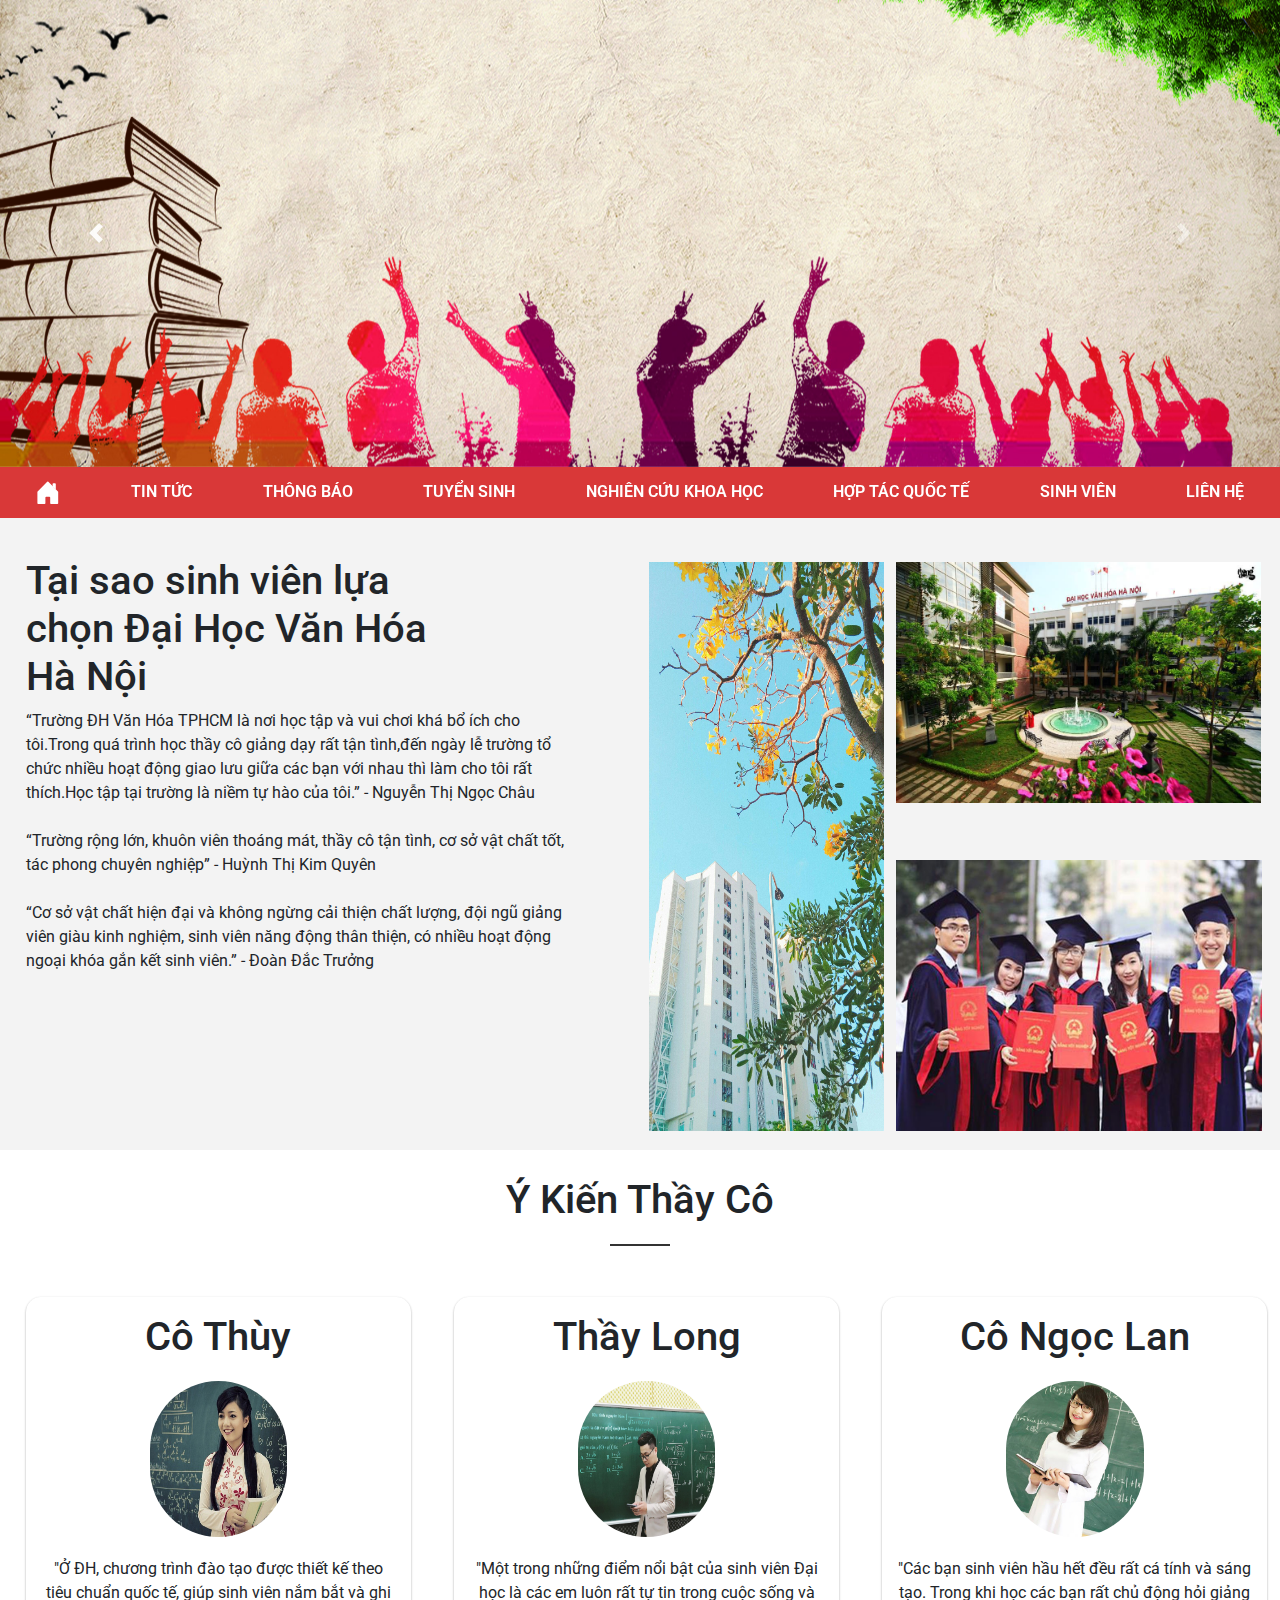
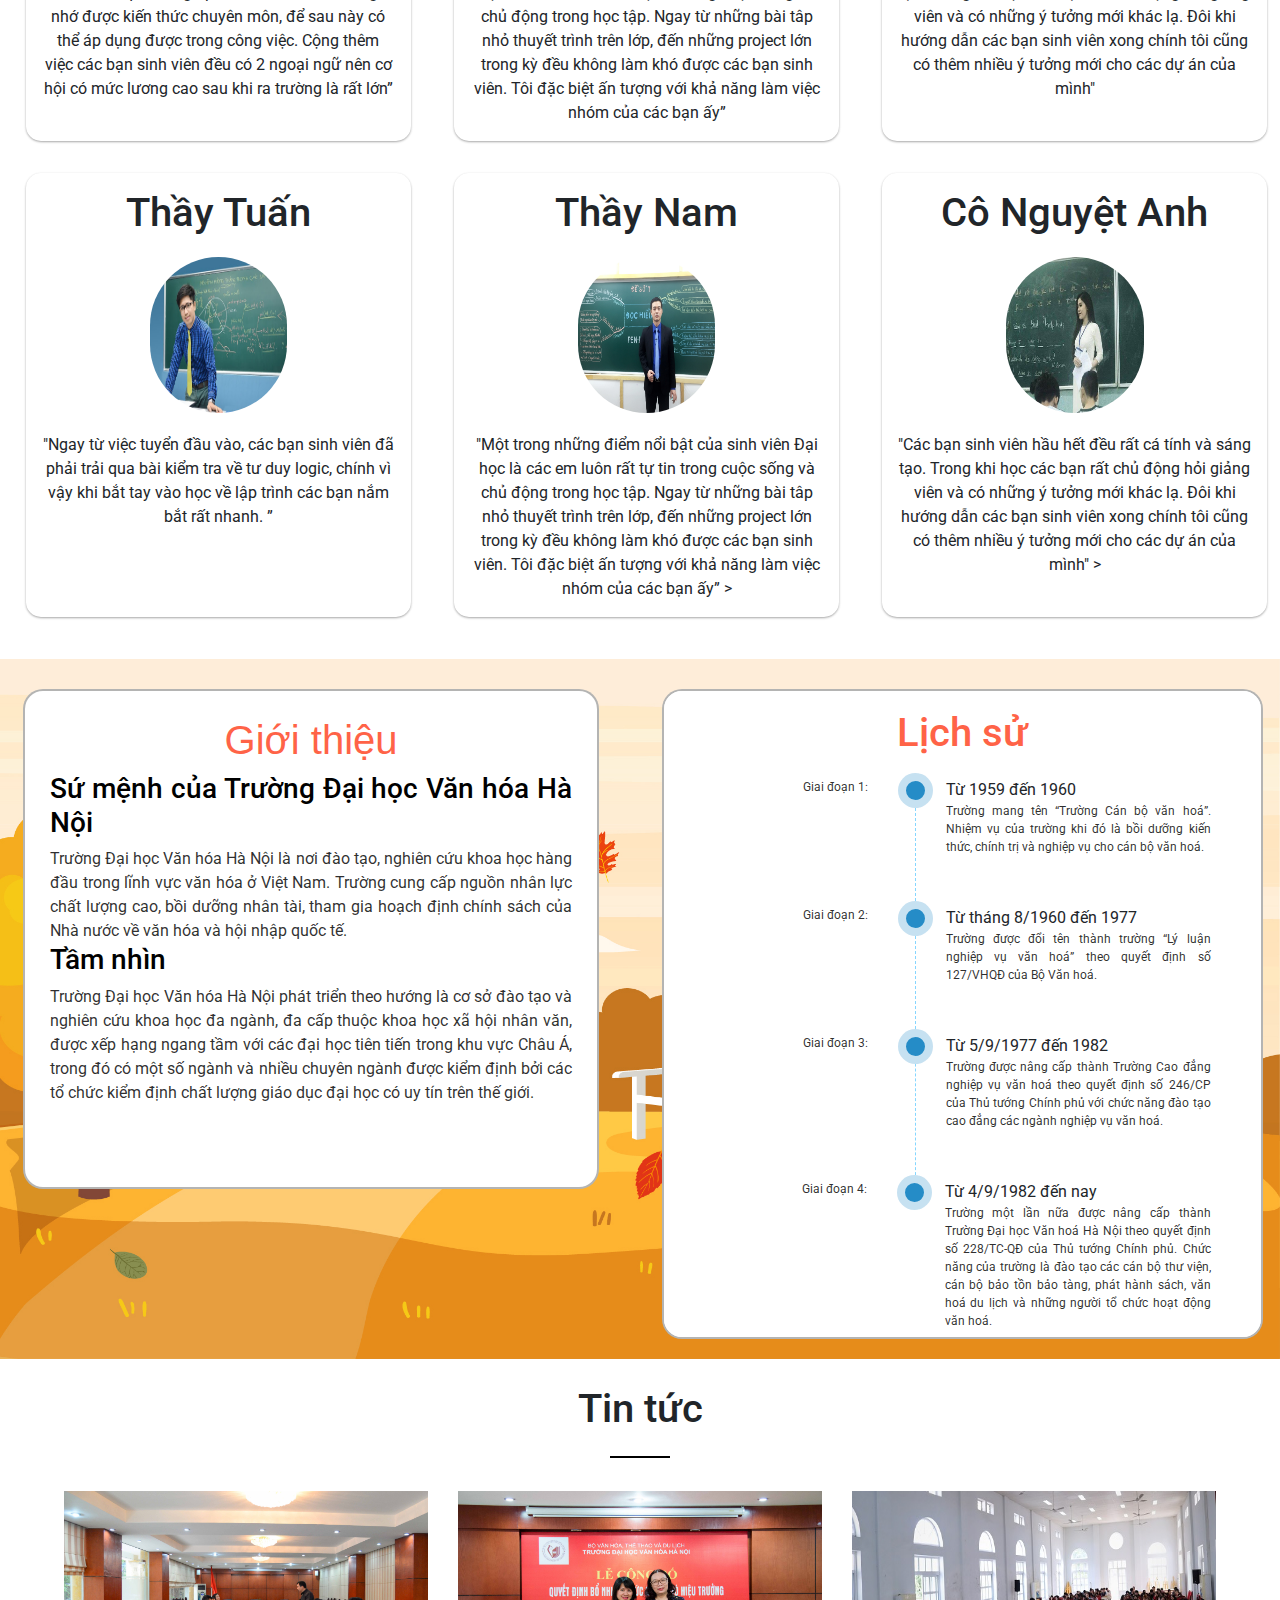
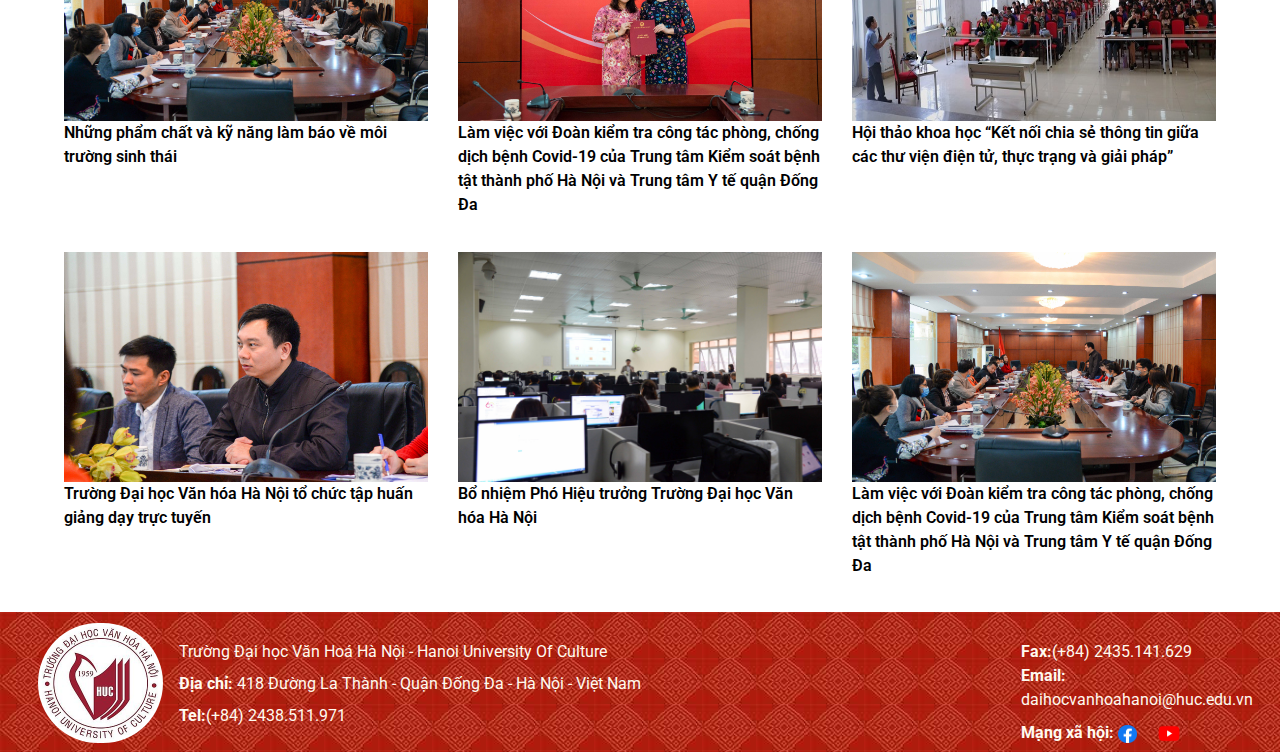
<file: index.html>
<!DOCTYPE html>
<html>
<head>
	<title>Trang chủ</title>
	<link rel="stylesheet" href="https://stackpath.bootstrapcdn.com/bootstrap/4.4.1/css/bootstrap.min.css" integrity="sha384-Vkoo8x4CGsO3+Hhxv8T/Q5PaXtkKtu6ug5TOeNV6gBiFeWPGFN9MuhOf23Q9Ifjh" crossorigin="anonymous">
	<link rel="stylesheet" type="text/css" href="./Css/trang-chu.css">
  <link href='//fonts.googleapis.com/css?family=Roboto:200,400,600' rel='stylesheet' type='text/css'>
  <meta charset="utf-8">
</head>
<body>
	<div class="header">
    <div id="carouselExampleControls" class="carousel slide" data-ride="carousel">
      <div class="carousel-inner">
        <div class="carousel-item active">
          <img class="d-block w-100" src="./Image/anh25.jpg" alt="First slide">
        </div>
        <div class="carousel-item">
          <img class="d-block w-100" src="./Image/anh26.jpg" alt="Second slide">
        </div>
      </div>
      <a class="carousel-control-prev" href="#carouselExampleControls" role="button" data-slide="prev">
        <span class="carousel-control-prev-icon" aria-hidden="true"></span>
        <span class="sr-only">Previous</span>
      </a>
      <a class="carousel-control-next" href="#carouselExampleControls" role="button" data-slide="next">
        <span class="carousel-control-next-icon" aria-hidden="true"></span>
        <span class="sr-only">Next</span>
      </a>
    </div>
  </div>

  <!-- Menu -->
  <div class="navbar menu" id="fixed-top-bar">
    <button class="dropbtn">
      <a href="./index.html">        
        <svg class="bi bi-house-door-fill" viewBox="0 0 16 16" fill="currentColor" xmlns="http://www.w3.org/2000/svg">
          <path d="M6.5 10.995V14.5a.5.5 0 01-.5.5H2a.5.5 0 01-.5-.5v-7a.5.5 0 01.146-.354l6-6a.5.5 0 01.708 0l6 6a.5.5 0 01.146.354v7a.5.5 0 01-.5.5h-4a.5.5 0 01-.5-.5V11c0-.25-.25-.5-.5-.5H7c-.25 0-.5.25-.5.495z"/>
          <path fill-rule="evenodd" d="M13 2.5V6l-2-2V2.5a.5.5 0 01.5-.5h1a.5.5 0 01.5.5z" clip-rule="evenodd"/>
        </svg>
      </a>
    </button>
    <button class="dropbtn"><a href="./Website/Tin-tuc.html">TIN TỨC</a></button>
    <button class="dropbtn"><a href="">THÔNG BÁO</a></button>
    <button class="dropbtn"><a href="">TUYỂN SINH</a></button>
    <button class="dropbtn"><a href="">NGHIÊN CỨU KHOA HỌC</a></button>
    <button class="dropbtn"><a href="">HỢP TÁC QUỐC TẾ</a></button>
    <button class="dropbtn"><a href="">SINH VIÊN</a></button>
    <button class="dropbtn"><a href="./Website/Lien-he.html">LIÊN HỆ</a></button>
  </div>

  <!-- Tại sao lại đăng ký học tại-->

  <div class="tai-sao">
    <div class="tai-sao-lua-chon">
      <h1>Tại sao sinh viên lựa chọn Đại Học Văn Hóa Hà Nội</h1>
      <span>“Trường ĐH Văn Hóa TPHCM là nơi học tập và vui chơi khá bổ ích cho tôi.Trong quá trình học thầy cô giảng dạy rất tận tình,đến ngày lễ trường tổ chức nhiều hoạt động giao lưu giữa các bạn với nhau thì làm cho tôi rất thích.Học tập tại trường là niềm tự hào của tôi.” - Nguyễn Thị Ngọc Châu<br><br>

        “Trường rộng lớn, khuôn viên thoáng mát, thầy cô tận tình, cơ sở vật chất tốt, tác phong chuyên nghiệp” - Huỳnh Thị Kim Quyên<br><br>

        “Cơ sở vật chất hiện đại và không ngừng cải thiện chất lượng, đội ngũ giảng viên giàu kinh nghiệm, sinh viên năng động thân thiện, có nhiều hoạt động ngoại khóa gắn kết sinh viên.” - Đoàn Đắc Trưởng<br><br>
      </span>
    </div>
    <div class="image-tai-sao-lua-chon">
      <img src="./Image/anh9.jpg">
    </div>
    <div class="image-tai-sao-lua-chon-1">
      <img src="./Image/anh10.jpg">
    </div>
    <div class="image-tai-sao-lua-chon-2">
      <img src="./Image/anh11.jpg">
    </div>
  </div>

  <!-- Mục tin tức -->
  <div class="y-kien-thay-co">
    <div class="y-kien-thay-co">
      <h1>Ý Kiến Thầy Cô</h1>
      <center> 
        <svg height="2" width="60"> 
          <line x1="200" y1="0" x2="0" y2="0" style="stroke:#333333;stroke-width:4px">
          </line> 
        </svg>
      </center>
    </div>
    <div class="tin-tuc-su-kien">
      <div class="row">
        <div class="container p-3 my-3 tin-tuc tin-tuc1 col-4">
          <h1>Cô Thùy</h1>
          <img src="./Image/anh27.jpg">
          <span class="tieu-de">
            "Ở ĐH, chương trình đào tạo được thiết kế theo tiêu chuẩn quốc tế, giúp sinh viên nắm bắt và ghi nhớ được kiến thức chuyên môn, để sau này có thể áp dụng được trong công việc. Cộng thêm việc các bạn sinh viên đều có 2 ngoại ngữ nên cơ hội có mức lương cao sau khi ra trường là rất lớn”
          </span>
        </div>
        <div class="container p-3 my-3 tin-tuc tin-tuc2 col-4">
          <h1>Thầy Long</h1>
          <img src="./Image/anh28.jpg">
          <span class="tieu-de">
            "Một trong những điểm nổi bật của sinh viên Đại học là các em luôn rất tự tin trong cuộc sống và chủ động trong học tập. Ngay từ những bài tâp nhỏ thuyết trình trên lớp, đến những project lớn trong kỳ đều không làm khó được các bạn sinh viên. Tôi đặc biệt ấn tượng với khả năng làm việc nhóm của các bạn ấy”
          </span>
        </div>
        <div class="container p-3 my-3 tin-tuc tin-tuc3 col-4">
          <h1>Cô Ngọc Lan</h1>
          <img src="./Image/anh29.jpg">
          <span class="tieu-de">
            "Các bạn sinh viên hầu hết đều rất cá tính và sáng tạo. Trong khi học các bạn rất chủ động hỏi giảng viên và có những ý tưởng mới khác lạ. Đôi khi hướng dẫn các bạn sinh viên xong chính tôi cũng có thêm nhiều ý tưởng mới cho các dự án của mình"
          </span>
        </div>
      </div>
      <div class="row">
        <div class="container p-3 my-3 tin-tuc tin-tuc4 col-4">
          <h1>Thầy Tuấn</h1>
          <img src="./Image/anh30.jpg">
          <span class="tieu-de">
            "Ngay từ việc tuyển đầu vào, các bạn sinh viên đã phải trải qua bài kiểm tra về tư duy logic, chính vì vậy khi bắt tay vào học về lập trình các bạn nắm bắt rất nhanh. ”
          </span>
        </div>
        <div class="container p-3 my-3 tin-tuc tin-tuc5 col-4">
          <h1>Thầy Nam</h1>
          <img src="./Image/anh31.jpg">
          <span class="tieu-de">
            "Một trong những điểm nổi bật của sinh viên Đại học là các em luôn rất tự tin trong cuộc sống và chủ động trong học tập. Ngay từ những bài tâp nhỏ thuyết trình trên lớp, đến những project lớn trong kỳ đều không làm khó được các bạn sinh viên. Tôi đặc biệt ấn tượng với khả năng làm việc nhóm của các bạn ấy”
          </span>>
        </div>
        <div class="container p-3 my-3 tin-tuc tin-tuc6 col-4">
          <h1>Cô Nguyệt Anh</h1>
          <img src="./Image/anh32.jpg">
          <span class="tieu-de">
            "Các bạn sinh viên hầu hết đều rất cá tính và sáng tạo. Trong khi học các bạn rất chủ động hỏi giảng viên và có những ý tưởng mới khác lạ. Đôi khi hướng dẫn các bạn sinh viên xong chính tôi cũng có thêm nhiều ý tưởng mới cho các dự án của mình"
          </span>>
        </div>
      </div>
    </div>
  </div>

  <!-- Giới thiệu về trường -->
  <div class="gioi-thieu">
    <div class="image-gioi-thieu">
      <img src="./Image/anh8.jpg">
    </div>
    <div class="gioi-thieu-truong">
      <b><h1>Giới thiệu</h1></b>
      <h3>Sứ mệnh của Trường Đại học Văn hóa Hà Nội</h3>
      <span>Trường Đại học Văn hóa Hà Nội là nơi đào tạo, nghiên cứu khoa học hàng đầu trong lĩnh vực văn hóa ở Việt Nam. Trường cung cấp nguồn nhân lực chất lượng cao, bồi dưỡng nhân tài, tham gia hoạch định chính sách của Nhà nước về văn hóa và hội nhập quốc tế.</span><br>
      <h3>Tầm nhìn</h3>
      <span>Trường Đại học Văn hóa Hà Nội phát triển theo hướng là cơ sở đào tạo và nghiên cứu khoa học đa ngành, đa cấp thuộc khoa học xã hội nhân văn, được xếp hạng ngang tầm với các  đại  học  tiên  tiến  trong  khu  vực  Châu Á, trong đó có một số ngành và nhiều chuyên ngành được kiểm định bởi các tổ chức kiểm định chất lượng giáo dục đại học có uy tín trên thế giới.</span>
    </div>
    <div class="lich-su-hinh-thanh">
      <div class="history-tl-container">
        <h1>Lịch sử</h1>
        <ul class="tl">
          <li class="tl-item" ng-repeat="item in retailer_history">
            <div class="timestamp">
             Giai đoạn 1: 
           </div>
           <div class="item-title">Từ 1959 đến 1960</div>
           <div class="item-detail">Trường mang tên “Trường Cán bộ văn hoá”. Nhiệm vụ của trường khi đó là bồi dưỡng kiến thức, chính trị và nghiệp vụ cho cán bộ văn hoá. </div>
         </li>
         <li class="tl-item" ng-repeat="item in retailer_history">
          <div class="timestamp">
            Giai đoạn 2: 
          </div>
          <div class="item-title">Từ tháng 8/1960 đến 1977</div>
          <div class="item-detail">Trường được đổi tên thành trường “Lý luận nghiệp vụ văn hoá” theo quyết định số 127/VHQĐ của Bộ Văn hoá.</div>
        </li>
        <li class="tl-item" ng-repeat="item in retailer_history">
          <div class="timestamp">
            Giai đoạn 3: 
          </div>
          <div class="item-title">Từ 5/9/1977 đến 1982</div>
          <div class="item-detail">Trường được nâng cấp thành Trường Cao đẳng nghiệp vụ văn hoá theo quyết định số 246/CP của Thủ tướng Chính phủ với chức năng đào tạo cao đẳng các ngành nghiệp vụ văn hoá.</div>
        </li>
        <li class="tl-item" ng-repeat="item in retailer_history">
          <div class="timestamp">
            Giai đoạn 4: 
          </div>
          <div class="item-title">Từ 4/9/1982 đến nay</div>
          <div class="item-detail">Trường một lần nữa được nâng cấp thành Trường Đại học Văn hoá Hà Nội theo quyết định số 228/TC-QĐ của Thủ tướng Chính phủ. Chức năng của trường là đào tạo các cán bộ thư viện, cán bộ bảo tồn bảo tàng, phát hành sách, văn hoá du lịch và những người tổ chức hoạt động văn hoá. </div>
        </li>
      </ul>
    </div>
    <div class="xem-them">
      <center>
        <a href="./Website/Gioi-thieu-truong.html">Xem thêm</a>
      </center>
    </div>
  </div>
</div>

<!-- Muc tin tuc -->
<div class="muc-tin-tuc">
  <h1>Tin tức</h1>
  <center> 
    <svg height="2" width="60"> 
      <line x1="200" y1="0" x2="0" y2="0" style="stroke:#000000;stroke-width:4px">
      </line> 
    </svg>
  </center>
  <div class="row tin-tuc-1">
    <div class="col">             
      <div class="image-tin-tuc">
        <a href="#">
          <img src="./Image/anh15.jpg">
        </a>
      </div>
      <div class="tieu-de">
        <a href="#"> 
          Những phẩm chất và kỹ năng làm báo về môi trường sinh thái
        </a>
      </div>
    </div>
    <div class="col">
      <div class="image-tin-tuc">
        <a href="#">
          <img src="./Image/anh19.jpg">
        </a>
      </div>
      <div class="tieu-de">
        <a href="#"> 
          Làm việc với Đoàn kiểm tra công tác phòng, chống dịch bệnh Covid-19 của Trung tâm Kiểm soát bệnh tật thành phố Hà Nội và Trung tâm Y tế quận Đống Đa
        </a>
      </div>
    </div>
    <div class="col">
      <div class="image-tin-tuc">
        <a href="#">
          <img src="./Image/anh20.jfif">
        </a>
      </div>
      <div class="tieu-de">
        <a href="#"> 
          Hội thảo khoa học “Kết nối chia sẻ thông tin giữa các thư viện điện tử, thực trạng và giải pháp”
        </a>
      </div>
    </div>
  </div>

  
  <div class="row tin-tuc-1">
    <div class="col">
      <div class="image-tin-tuc">
        <a href="#">
          <img src="./Image/anh17.jpg">
        </a>
      </div>
      <div class="tieu-de">
        <a href="#"> 
         Trường Đại học Văn hóa Hà Nội tổ chức tập huấn giảng dạy trực tuyến
        </a>
      </div>
    </div>
    <div class="col">
      <div class="image-tin-tuc">
        <a href="#">
          <img src="./Image/anh18.jpg">
        </a>
      </div>
      <div class="tieu-de">
        <a href="#"> 
          Bổ nhiệm Phó Hiệu trưởng Trường Đại học Văn hóa Hà Nội
        </a>
      </div>
    </div>
    <div class="col">
      <div class="image-tin-tuc">
        <a href="#">
          <img src="./Image/anh15.jpg">
        </a>
      </div>
      <div class="tieu-de">
        <a href="#"> 
          Làm việc với Đoàn kiểm tra công tác phòng, chống dịch bệnh Covid-19 của Trung tâm Kiểm soát bệnh tật thành phố Hà Nội và Trung tâm Y tế quận Đống Đa
        </a>
      </div>
    </div>
  </div>
</div>




<!-- Footer -->
<div class="footer">
  <div class="logo">
    <img src="./Image/anh33.jpg">
  </div>
  <div class="dia-chi-lien-he">
    Trường Đại học Văn Hoá Hà Nội - Hanoi University Of Culture<br>
    <b>Địa chỉ:</b> 418 Đường La Thành - Quận Đống Đa - Hà Nội - Việt Nam<br>
    <b>Tel:</b>(+84) 2438.511.971 <br>
  </div>
  <div class="xa-hoi-lien-ket">
    <b>Fax:</b>(+84) 2435.141.629 <br>
    <b>Email:</b> daihocvanhoahanoi@huc.edu.vn<br>
    <b>Mạng xã hội:</b>
    <a href="https://www.facebook.com/HUC1959/">
      <img src="./Image/anh6.png" class="facebook">
    </a>
    <a href="https://www.youtube.com/c/Tr%C6%B0%E1%BB%9Dng%C4%90%E1%BA%A1ih%E1%BB%8DcV%C4%83nh%C3%B3aH%C3%A0N%E1%BB%99i">
      <img src="./Image/anh7.png" class="youtube">
    </a>
  </div>
</div>
<script src="./Js/jquery-3.4.1.min.js"></script>
<script src="./Js/jquery-scrolltofixed-min.js"></script>
<script>
  $('#fixed-top-bar').scrollToFixed();
</script>
<script src="https://code.jquery.com/jquery-3.4.1.slim.min.js" integrity="sha384-J6qa4849blE2+poT4WnyKhv5vZF5SrPo0iEjwBvKU7imGFAV0wwj1yYfoRSJoZ+n" crossorigin="anonymous"></script>
<script src="https://cdn.jsdelivr.net/npm/popper.js@1.16.0/dist/umd/popper.min.js" integrity="sha384-Q6E9RHvbIyZFJoft+2mJbHaEWldlvI9IOYy5n3zV9zzTtmI3UksdQRVvoxMfooAo" crossorigin="anonymous"></script>
<script src="https://stackpath.bootstrapcdn.com/bootstrap/4.4.1/js/bootstrap.min.js" integrity="sha384-wfSDF2E50Y2D1uUdj0O3uMBJnjuUD4Ih7YwaYd1iqfktj0Uod8GCExl3Og8ifwB6" crossorigin="anonymous"></script>
</body>
</html>
</file>
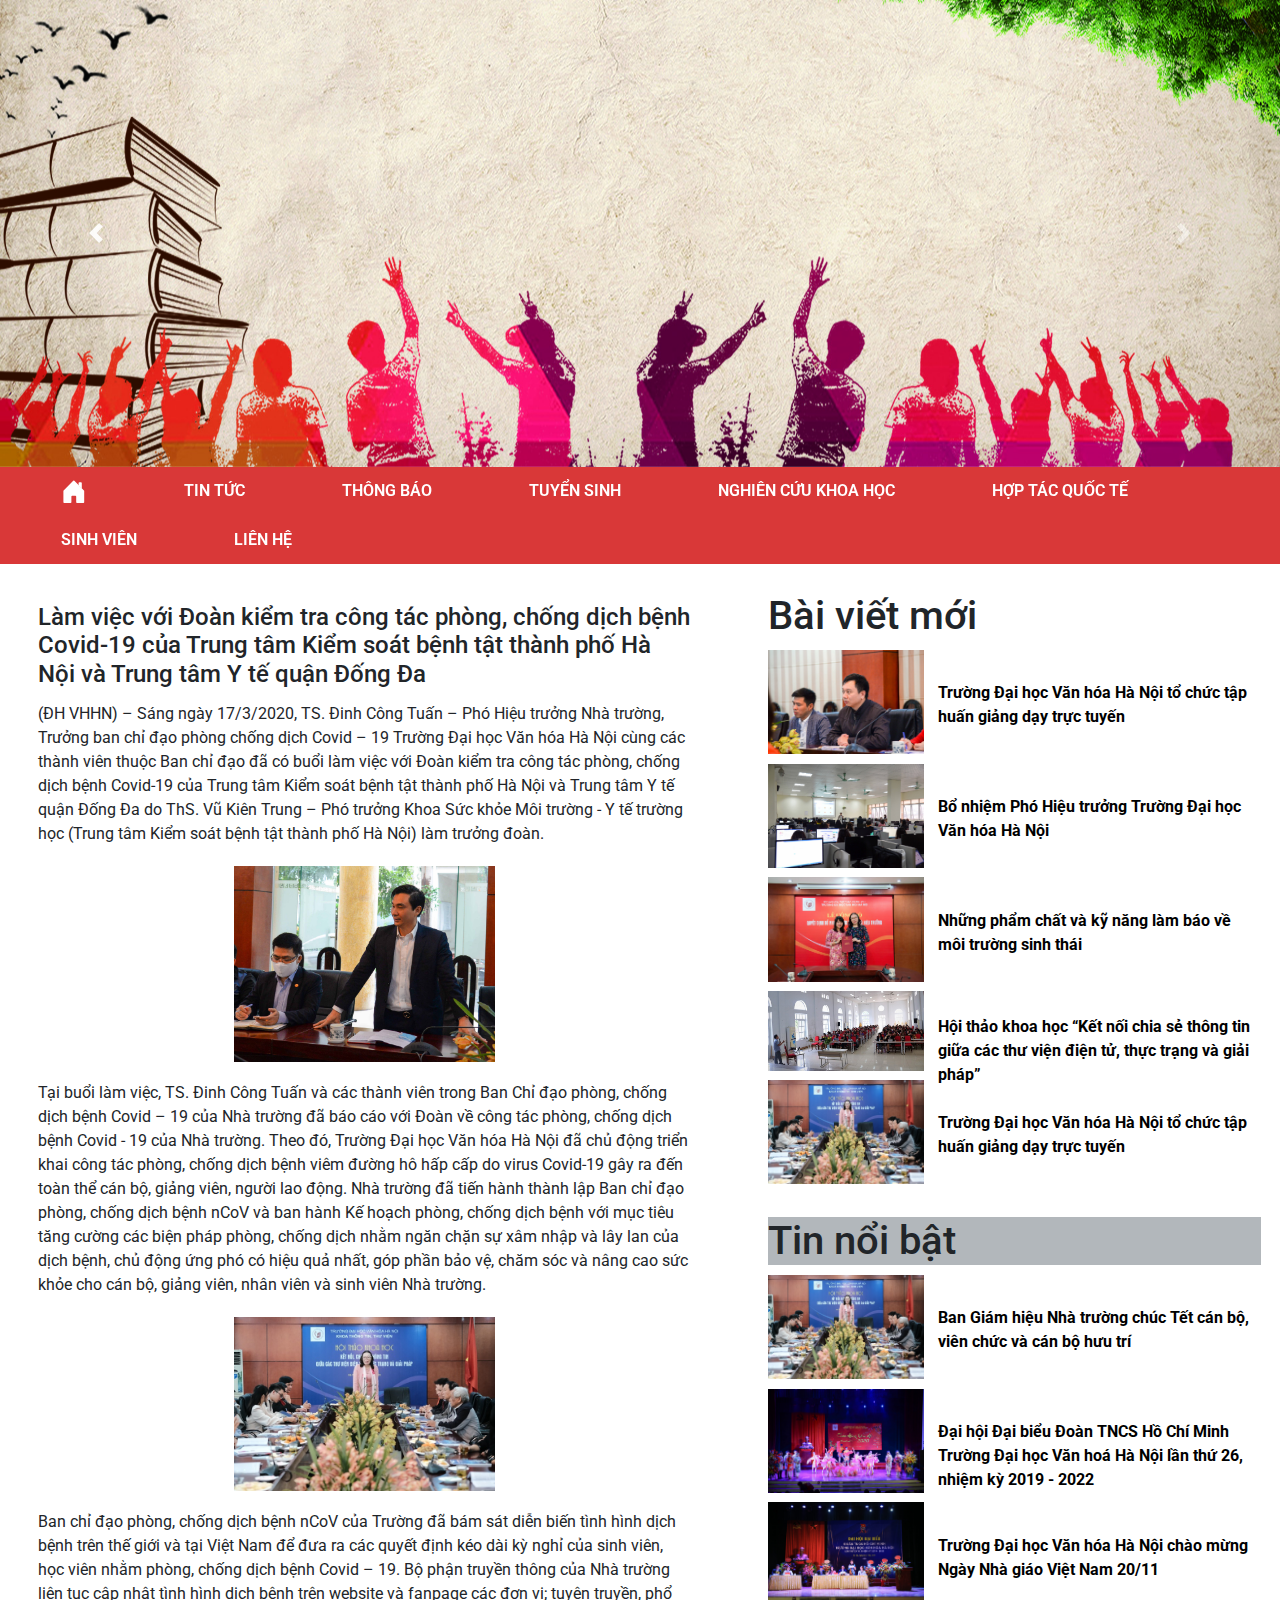
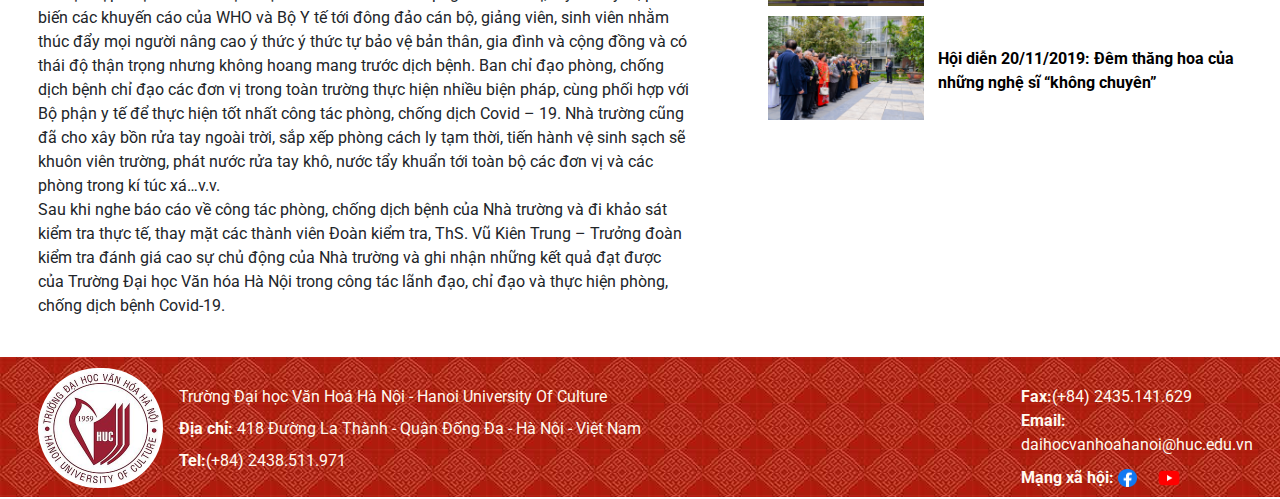
<file: Website/Bai-viet.html>
<!DOCTYPE html>
<html>
<head>
	<title>Bài viêt</title>
	<meta charset="utf-8">
	<link rel="stylesheet" href="https://stackpath.bootstrapcdn.com/bootstrap/4.4.1/css/bootstrap.min.css" integrity="sha384-Vkoo8x4CGsO3+Hhxv8T/Q5PaXtkKtu6ug5TOeNV6gBiFeWPGFN9MuhOf23Q9Ifjh" crossorigin="anonymous">
	<link href='//fonts.googleapis.com/css?family=Roboto:200,400,600' rel='stylesheet' type='text/css'>
	<link rel="stylesheet" type="text/css" href="../Css/bai-viet.css">
</head>
<body>
  <div class="header">
    <div id="carouselExampleControls" class="carousel slide" data-ride="carousel">
      <div class="carousel-inner">
        <div class="carousel-item active">
          <img class="d-block w-100" src="../Image/anh25.jpg" alt="First slide">
        </div>
        <div class="carousel-item">
          <img class="d-block w-100" src="../Image/anh26.jpg" alt="Second slide">
        </div>
      </div>
      <a class="carousel-control-prev" href="#carouselExampleControls" role="button" data-slide="prev">
        <span class="carousel-control-prev-icon" aria-hidden="true"></span>
        <span class="sr-only">Previous</span>
      </a>
      <a class="carousel-control-next" href="#carouselExampleControls" role="button" data-slide="next">
        <span class="carousel-control-next-icon" aria-hidden="true"></span>
        <span class="sr-only">Next</span>
      </a>
    </div>
  </div>
  <!-- Menu -->
  <div class="navbar menu" id="fixed-top-bar">
    <button class="dropbtn">
      <a href="../index.html">
        <svg class="bi bi-house-door-fill" viewBox="0 0 16 16" fill="currentColor" xmlns="http://www.w3.org/2000/svg">
          <path d="M6.5 10.995V14.5a.5.5 0 01-.5.5H2a.5.5 0 01-.5-.5v-7a.5.5 0 01.146-.354l6-6a.5.5 0 01.708 0l6 6a.5.5 0 01.146.354v7a.5.5 0 01-.5.5h-4a.5.5 0 01-.5-.5V11c0-.25-.25-.5-.5-.5H7c-.25 0-.5.25-.5.495z"/>
          <path fill-rule="evenodd" d="M13 2.5V6l-2-2V2.5a.5.5 0 01.5-.5h1a.5.5 0 01.5.5z" clip-rule="evenodd"/>
        </svg>
      </a>
    </button>
    <button class="dropbtn"><a href="../Website/Tin-tuc.html">TIN TỨC</a></button>
    <button class="dropbtn"><a href="">THÔNG BÁO</a></button>
    <button class="dropbtn"><a href="">TUYỂN SINH</a></button>
    <button class="dropbtn"><a href="">NGHIÊN CỨU KHOA HỌC</a></button>
    <button class="dropbtn"><a href="">HỢP TÁC QUỐC TẾ</a></button>
    <button class="dropbtn"><a href="">SINH VIÊN</a></button>
    <button class="dropbtn"><a href="../Website/Lien-he.html">LIÊN HỆ</a></button>
  </div>

  <!-- Mục tin tức -->
  <div class="content">
    <div class="bai-viet">
      <div class="tieu-de">
        <h4>
          Làm việc với Đoàn kiểm tra công tác phòng, chống dịch bệnh Covid-19 của Trung tâm Kiểm soát bệnh tật thành phố Hà Nội và Trung tâm Y tế quận Đống Đa
        </h4>
      </div>
      <span>
        (ĐH VHHN) – Sáng ngày 17/3/2020, TS. Đinh Công Tuấn – Phó Hiệu trưởng Nhà trường, Trưởng ban chỉ đạo phòng chống dịch Covid – 19 Trường Đại học Văn hóa Hà Nội cùng các thành viên thuộc Ban chỉ đạo đã có buổi làm việc với Đoàn kiểm tra công tác phòng, chống dịch bệnh Covid-19 của Trung tâm Kiểm soát bệnh tật thành phố Hà Nội và Trung tâm Y tế quận Đống Đa do ThS. Vũ Kiên Trung – Phó trưởng Khoa Sức khỏe Môi trường - Y tế trường học (Trung tâm Kiểm soát bệnh tật thành phố Hà Nội) làm trưởng đoàn.
      </span>
      <div class="image-bai-viet">
        <img src="../Image/anh16.jpg">
      </div>
      <span>
        Tại buổi làm việc, TS. Đinh Công Tuấn và các thành viên trong Ban Chỉ đạo phòng, chống dịch bệnh Covid – 19 của Nhà trường đã báo cáo với Đoàn về công tác phòng, chống dịch bệnh Covid - 19 của Nhà trường. Theo đó, Trường Đại học Văn hóa Hà Nội đã chủ động triển khai công tác phòng, chống dịch bệnh viêm đường hô hấp cấp do virus Covid-19 gây ra đến toàn thể cán bộ, giảng viên, người lao động. Nhà trường đã tiến hành thành lập Ban chỉ đạo phòng, chống dịch bệnh nCoV và ban hành Kế hoạch phòng, chống dịch bệnh với mục tiêu tăng cường các biện pháp phòng, chống dịch nhằm ngăn chặn sự xâm nhập và lây lan của dịch bệnh, chủ động ứng phó có hiệu quả nhất, góp phần bảo vệ, chăm sóc và nâng cao sức khỏe cho cán bộ, giảng viên, nhân viên và sinh viên Nhà trường.
      </span>
      <div class="image-bai-viet">
        <img src="../Image/anh21.jpg">
      </div>
      <span>
        Ban chỉ đạo phòng, chống dịch bệnh nCoV của Trường đã bám sát diễn biến tình hình dịch bệnh trên thế giới và tại Việt Nam để đưa ra các quyết định kéo dài kỳ nghỉ của sinh viên, học viên nhằm phòng, chống dịch bệnh Covid – 19. Bộ phận truyền thông của Nhà trường liên tục cập nhật tình hình dịch bệnh trên website và fanpage các đơn vị; tuyên truyền, phổ biến các khuyến cáo của WHO và Bộ Y tế tới đông đảo cán bộ, giảng viên, sinh viên nhằm thúc đẩy mọi người nâng cao ý thức ý thức tự bảo vệ bản thân, gia đình và cộng đồng và có thái độ thận trọng nhưng không hoang mang trước dịch bệnh. Ban chỉ đạo phòng, chống dịch bệnh chỉ đạo các đơn vị trong toàn trường thực hiện nhiều biện pháp, cùng phối hợp với Bộ phận y tế để thực hiện tốt nhất công tác phòng, chống dịch Covid – 19. Nhà trường cũng đã cho xây bồn rửa tay ngoài trời, sắp xếp phòng cách ly tạm thời, tiến hành vệ sinh sạch sẽ khuôn viên trường, phát nước rửa tay khô, nước tẩy khuẩn tới toàn bộ các đơn vị và các phòng trong kí túc xá…v.v.
        <br>
        Sau khi nghe báo cáo về công tác phòng, chống dịch bệnh của Nhà trường và đi khảo sát kiểm tra thực tế, thay mặt các thành viên Đoàn kiểm tra, ThS. Vũ Kiên Trung – Trưởng đoàn kiểm tra đánh giá cao sự chủ động của Nhà trường và ghi nhận những kết quả đạt được của Trường Đại học Văn hóa Hà Nội trong công tác lãnh đạo, chỉ đạo và thực hiện phòng, chống dịch bệnh Covid-19.
      </span>
    </div>
    <!-- Tin-moi -->
    <div class="tin-moi">
      <div class="tin-bai-moi">
        <h1>Bài viết mới</h1>
        <div class="bai-moi">
          <img src="../Image/anh17.jpg">
          <div class="tieu-de">
            <a href="#">
              <span>Trường Đại học Văn hóa Hà Nội tổ chức tập huấn giảng dạy trực tuyến</span>
            </a>
          </div>
        </div>
        <div class="bai-moi">
          <img src="../Image/anh18.jpg">
          <div class="tieu-de">
            <a href="#">
              <span>Bổ nhiệm Phó Hiệu trưởng Trường Đại học Văn hóa Hà Nội</span>
            </a>
          </div>
        </div>
        <div class="bai-moi">
          <img src="../Image/anh19.jpg">
          <div class="tieu-de">
            <a href="#">
              <span>Những phẩm chất và kỹ năng làm báo về môi trường sinh thái</span>
            </a>
          </div>
        </div>
        <div class="bai-moi">
          <img src="../Image/anh20.jfif">
          <div class="tieu-de">
            <a href="#">
              <span>Hội thảo khoa học “Kết nối chia sẻ thông tin giữa các thư viện điện tử, thực trạng và giải pháp”</span>
            </a>
          </div>
        </div>
        <div class="bai-moi">
          <img src="../Image/anh21.jpg">
          <div class="tieu-de">
            <a href="#">
              <span>Trường Đại học Văn hóa Hà Nội tổ chức tập huấn giảng dạy trực tuyến</span>
            </a>
          </div>
        </div>
      </div>

      <!-- Tin nổi bật -->
      <div class="tin-noi-bat">
        <h1>Tin nổi bật</h1>
        <div class="bai-moi">
          <img src="../Image/anh21.jpg">
          <div class="tieu-de">
            <a href="#">
              <span>
              Ban Giám hiệu Nhà trường chúc Tết cán bộ, viên chức và cán bộ hưu trí</span>
            </a>
          </div>
        </div>
        <div class="bai-moi">
          <img src="../Image/anh22.jpg">
          <div class="tieu-de">
            <a href="#">
              <span>Đại hội Đại biểu Đoàn TNCS Hồ Chí Minh Trường Đại học Văn hoá Hà Nội lần thứ 26, nhiệm kỳ 2019 - 2022</span>
            </a>
          </div>
        </div>
        <div class="bai-moi">
          <img src="../Image/anh23.jpg">
          <div class="tieu-de">
            <a href="#">
              <span>Trường Đại học Văn hóa Hà Nội chào mừng Ngày Nhà giáo Việt Nam 20/11</span>
            </a>
          </div>
        </div>
        <div class="bai-moi">
          <img src="../Image/anh24.jpg">
          <div class="tieu-de">
            <a href="#">
              <span>Hội diễn 20/11/2019: Đêm thăng hoa của những nghệ sĩ “không chuyên”</span>
            </a>
          </div>
        </div>
      </div>
    </div>
  </div>


  <!-- Footer -->
  <div class="footer">
    <div class="logo">
      <img src="../Image/anh33.jpg">
    </div>
    <div class="dia-chi-lien-he">
      Trường Đại học Văn Hoá Hà Nội - Hanoi University Of Culture<br>
      <b>Địa chỉ:</b> 418 Đường La Thành - Quận Đống Đa - Hà Nội - Việt Nam<br>
      <b>Tel:</b>(+84) 2438.511.971 <br>
    </div>
    <div class="xa-hoi-lien-ket">
      <b>Fax:</b>(+84) 2435.141.629 <br>
      <b>Email:</b> daihocvanhoahanoi@huc.edu.vn<br>
      <b>Mạng xã hội:</b>
      <a href="https://www.facebook.com/HUC1959/">
        <img src="../Image/anh6.png" class="facebook">
      </a>
      <a href="https://www.youtube.com/c/Tr%C6%B0%E1%BB%9Dng%C4%90%E1%BA%A1ih%E1%BB%8DcV%C4%83nh%C3%B3aH%C3%A0N%E1%BB%99i">
        <img src="../Image/anh7.png" class="youtube">
      </a>
    </div>
  </div>

  <script src="https://code.jquery.com/jquery-3.4.1.slim.min.js" integrity="sha384-J6qa4849blE2+poT4WnyKhv5vZF5SrPo0iEjwBvKU7imGFAV0wwj1yYfoRSJoZ+n" crossorigin="anonymous"></script>
  <script src="https://cdn.jsdelivr.net/npm/popper.js@1.16.0/dist/umd/popper.min.js" integrity="sha384-Q6E9RHvbIyZFJoft+2mJbHaEWldlvI9IOYy5n3zV9zzTtmI3UksdQRVvoxMfooAo" crossorigin="anonymous"></script>
  <script src="https://stackpath.bootstrapcdn.com/bootstrap/4.4.1/js/bootstrap.min.js" integrity="sha384-wfSDF2E50Y2D1uUdj0O3uMBJnjuUD4Ih7YwaYd1iqfktj0Uod8GCExl3Og8ifwB6" crossorigin="anonymous"></script>
  <script src="../Js/jquery-3.4.1.min.js"></script>
  <script src="../Js/jquery-scrolltofixed-min.js"></script>
  <script>
    $('#fixed-top-bar').scrollToFixed();
  </script>
</body>
</html>
</file>
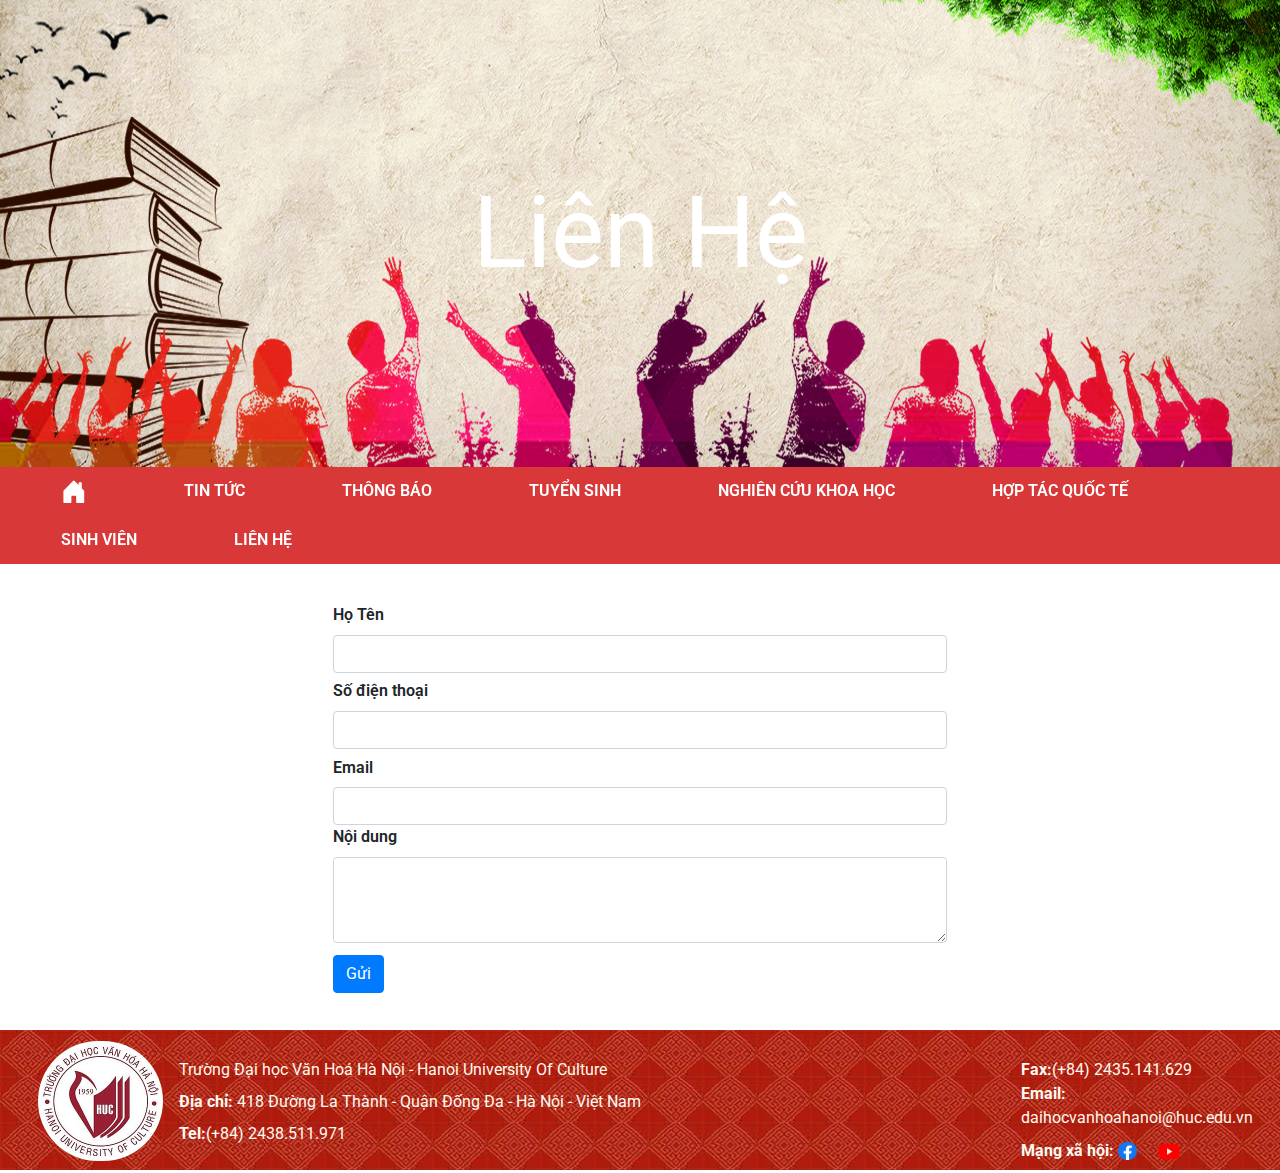
<file: Website/Lien-he.html>
<!DOCTYPE html>
<html>
<head>
	<title>Liên hệ</title>
	<link rel="stylesheet" href="https://stackpath.bootstrapcdn.com/bootstrap/4.4.1/css/bootstrap.min.css" integrity="sha384-Vkoo8x4CGsO3+Hhxv8T/Q5PaXtkKtu6ug5TOeNV6gBiFeWPGFN9MuhOf23Q9Ifjh" crossorigin="anonymous">
	<link rel="stylesheet" type="text/css" href="../Css/lien-he.css">
	<link href='//fonts.googleapis.com/css?family=Roboto:200,400,600' rel='stylesheet' type='text/css'>
	<meta charset="utf-8">
</head>
<body>
	<div class="header">
    <img src="../Image/anh25.jpg">
    <div class="header-tieu-de">
      Liên Hệ
    </div>
  </div>

  <!-- Menu -->
  <div class="navbar menu" id="fixed-top-bar">
    <button class="dropbtn">
     <a href="../index.html">        
      <svg class="bi bi-house-door-fill" viewBox="0 0 16 16" fill="currentColor" xmlns="http://www.w3.org/2000/svg">
       <path d="M6.5 10.995V14.5a.5.5 0 01-.5.5H2a.5.5 0 01-.5-.5v-7a.5.5 0 01.146-.354l6-6a.5.5 0 01.708 0l6 6a.5.5 0 01.146.354v7a.5.5 0 01-.5.5h-4a.5.5 0 01-.5-.5V11c0-.25-.25-.5-.5-.5H7c-.25 0-.5.25-.5.495z"/>
       <path fill-rule="evenodd" d="M13 2.5V6l-2-2V2.5a.5.5 0 01.5-.5h1a.5.5 0 01.5.5z" clip-rule="evenodd"/>
     </svg>
   </a>
 </button>
 <button class="dropbtn"><a href="../Website/Tin-tuc.html">TIN TỨC</a></button>
 <button class="dropbtn"><a href="">THÔNG BÁO</a></button>
 <button class="dropbtn"><a href="">TUYỂN SINH</a></button>
 <button class="dropbtn"><a href="">NGHIÊN CỨU KHOA HỌC</a></button>
 <button class="dropbtn"><a href="">HỢP TÁC QUỐC TẾ</a></button>
 <button class="dropbtn"><a href="">SINH VIÊN</a></button>
 <button class="dropbtn"><a href="../Website/Lien-he.html">LIÊN HỆ</a></button>
</div>

<!-- Form lien he -->

<form class="needs-validation" novalidate>
  <div class="form-row">
    <div class="col-12">
      <label for="validationCustom01">Họ Tên</label>
      <input type="text" class="form-control" id="validationCustom01" required>
      <div class="valid-feedback">
        Looks good!
      </div>
    </div>
    <div class="col-12">
      <label for="validationCustom02">Số điện thoại</label>
      <input type="text" class="form-control" id="validationCustom02" required>
      <div class="valid-feedback">
        Looks good!
      </div>
    </div>
    <div class="col-12">
      <label for="inputEmail3" class="col-form-label">Email</label>
      <input type="email" class="form-control" id="inputEmail3">
    </div>
    <div class="col-12">
      <label for="exampleFormControlTextarea1">Nội dung</label>
      <textarea class="form-control" id="exampleFormControlTextarea1" rows="3"></textarea>
    </div>
  </div>
  <button type="submit" class="btn btn-primary">Gửi</button>
</form>

<div class="footer">
  <div class="logo">
    <img src="../Image/anh33.jpg">
  </div>
  <div class="dia-chi-lien-he">
    Trường Đại học Văn Hoá Hà Nội - Hanoi University Of Culture<br>
    <b>Địa chỉ:</b> 418 Đường La Thành - Quận Đống Đa - Hà Nội - Việt Nam<br>
    <b>Tel:</b>(+84) 2438.511.971 <br>
  </div>
  <div class="xa-hoi-lien-ket">
    <b>Fax:</b>(+84) 2435.141.629 <br>
    <b>Email:</b> daihocvanhoahanoi@huc.edu.vn<br>
    <b>Mạng xã hội:</b>
    <a href="https://www.facebook.com/HUC1959/">
      <img src="../Image/anh6.png" class="facebook">
    </a>
    <a href="https://www.youtube.com/c/Tr%C6%B0%E1%BB%9Dng%C4%90%E1%BA%A1ih%E1%BB%8DcV%C4%83nh%C3%B3aH%C3%A0N%E1%BB%99i">
      <img src="../Image/anh7.png" class="youtube">
    </a>
  </div>
</div>

<script>
  $('#fixed-top-bar').scrollToFixed();
</script>
<script src="https://code.jquery.com/jquery-3.4.1.slim.min.js" integrity="sha384-J6qa4849blE2+poT4WnyKhv5vZF5SrPo0iEjwBvKU7imGFAV0wwj1yYfoRSJoZ+n" crossorigin="anonymous"></script>
<script src="https://cdn.jsdelivr.net/npm/popper.js@1.16.0/dist/umd/popper.min.js" integrity="sha384-Q6E9RHvbIyZFJoft+2mJbHaEWldlvI9IOYy5n3zV9zzTtmI3UksdQRVvoxMfooAo" crossorigin="anonymous"></script>
<script src="https://stackpath.bootstrapcdn.com/bootstrap/4.4.1/js/bootstrap.min.js" integrity="sha384-wfSDF2E50Y2D1uUdj0O3uMBJnjuUD4Ih7YwaYd1iqfktj0Uod8GCExl3Og8ifwB6" crossorigin="anonymous"></script>
</body>
</html>
</file>
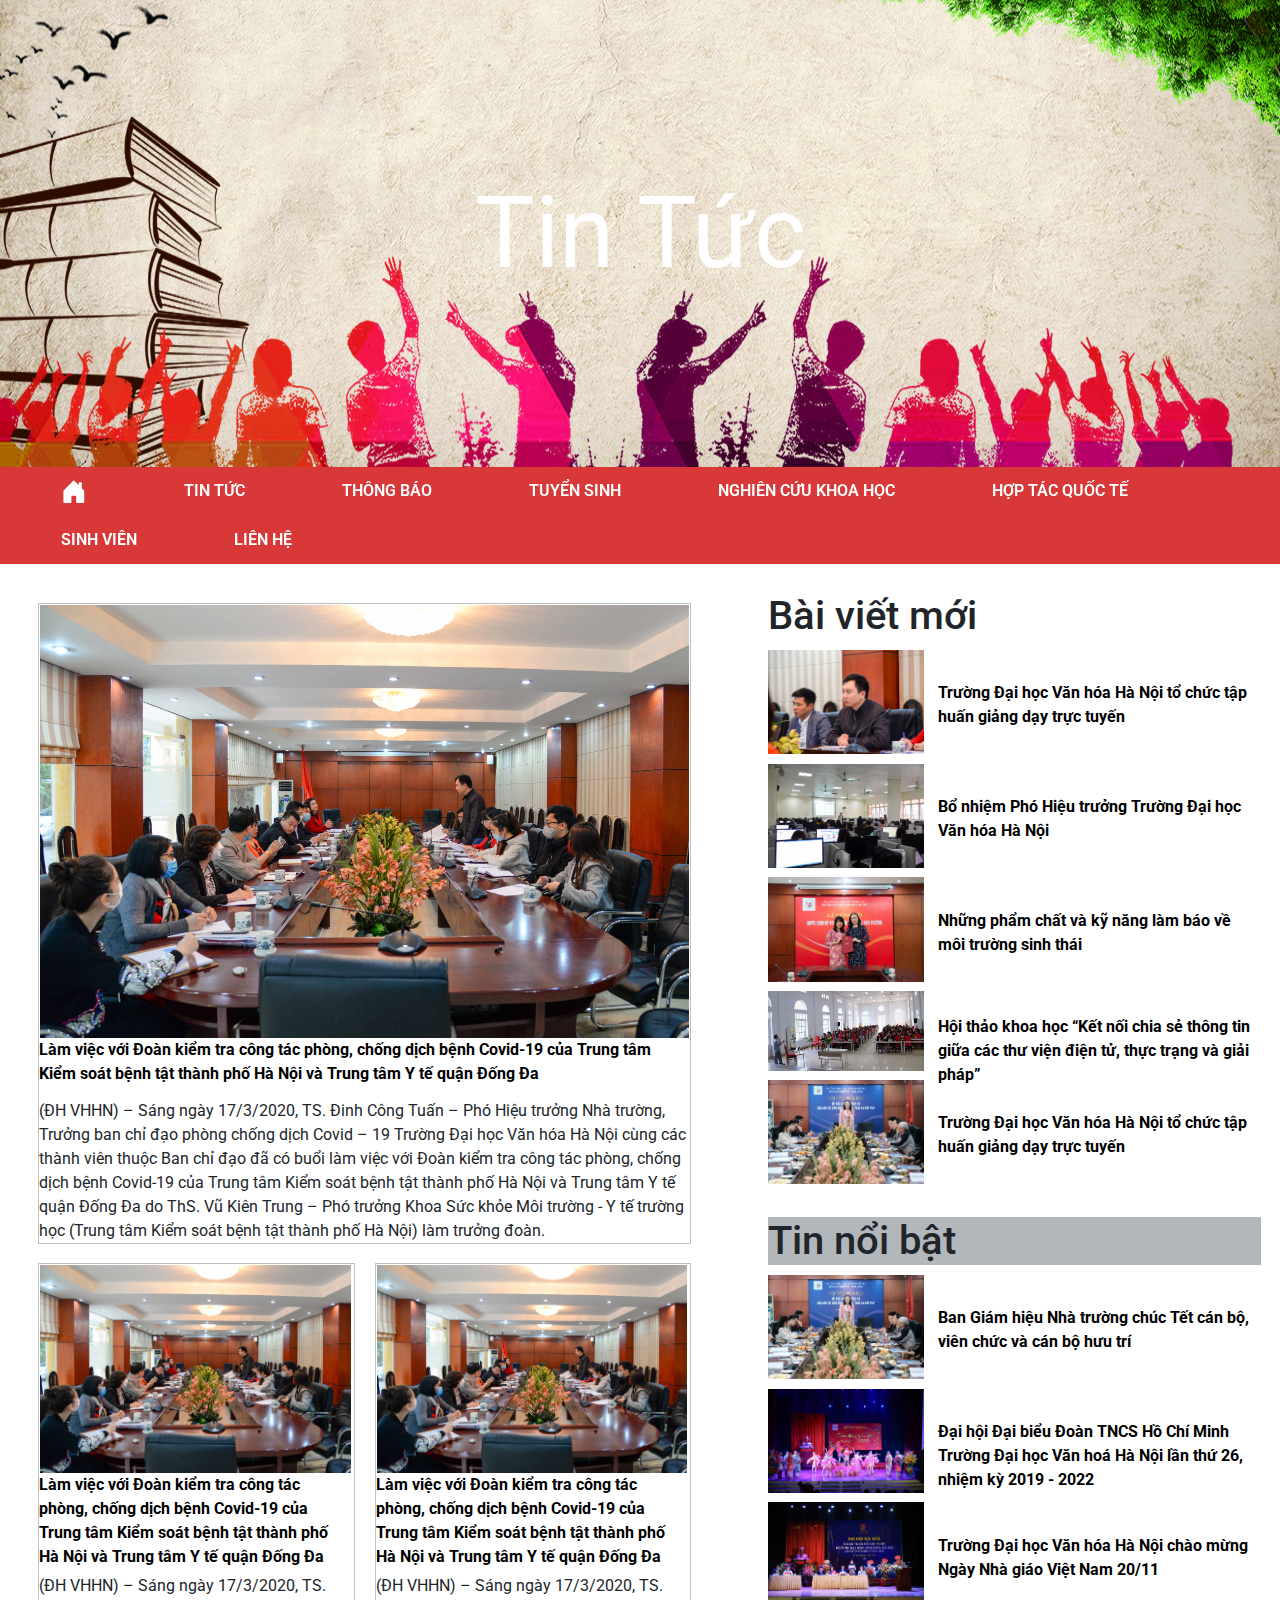
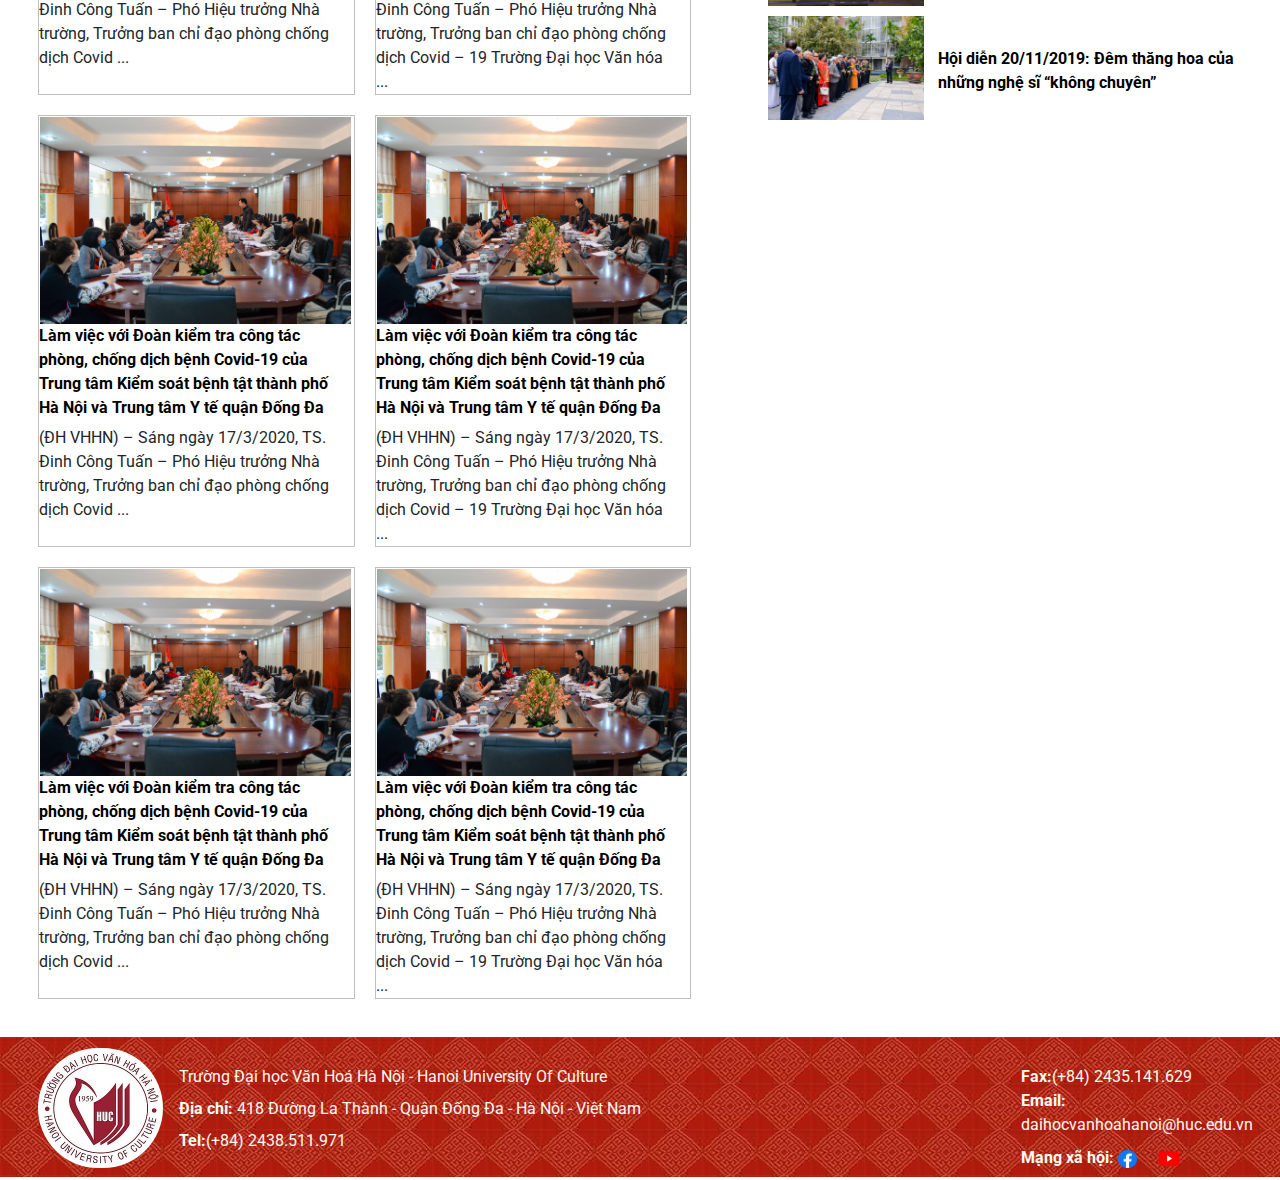
<file: Website/Tin-tuc.html>
<!DOCTYPE html>
<html>
<head>
	<title>Tin tức</title>
	<meta charset="utf-8">
	<link rel="stylesheet" href="https://stackpath.bootstrapcdn.com/bootstrap/4.4.1/css/bootstrap.min.css" integrity="sha384-Vkoo8x4CGsO3+Hhxv8T/Q5PaXtkKtu6ug5TOeNV6gBiFeWPGFN9MuhOf23Q9Ifjh" crossorigin="anonymous">
	<link href='//fonts.googleapis.com/css?family=Roboto:200,400,600' rel='stylesheet' type='text/css'>
  <link rel="stylesheet" type="text/css" href="../Css/tin-tuc.css">
</head>
<body>
  <div class="header">
    <img src="../Image/anh25.jpg">
    <div class="header-tieu-de">
      Tin Tức
    </div>
  </div>

  <!-- Menu -->
  <div class="navbar menu" id="fixed-top-bar">
    <button class="dropbtn">
      <a href="../index.html">        
        <svg class="bi bi-house-door-fill" viewBox="0 0 16 16" fill="currentColor" xmlns="http://www.w3.org/2000/svg">
          <path d="M6.5 10.995V14.5a.5.5 0 01-.5.5H2a.5.5 0 01-.5-.5v-7a.5.5 0 01.146-.354l6-6a.5.5 0 01.708 0l6 6a.5.5 0 01.146.354v7a.5.5 0 01-.5.5h-4a.5.5 0 01-.5-.5V11c0-.25-.25-.5-.5-.5H7c-.25 0-.5.25-.5.495z"/>
          <path fill-rule="evenodd" d="M13 2.5V6l-2-2V2.5a.5.5 0 01.5-.5h1a.5.5 0 01.5.5z" clip-rule="evenodd"/>
        </svg>
      </a>
    </button>    <button class="dropbtn"><a href="../Website/Tin-tuc.html">TIN TỨC</a></button>
    <button class="dropbtn"><a href="">THÔNG BÁO</a></button>
    <button class="dropbtn"><a href="">TUYỂN SINH</a></button>
    <button class="dropbtn"><a href="">NGHIÊN CỨU KHOA HỌC</a></button>
    <button class="dropbtn"><a href="">HỢP TÁC QUỐC TẾ</a></button>
    <button class="dropbtn"><a href="">SINH VIÊN</a></button>
    <button class="dropbtn"><a href="../Website/Lien-he.html">LIÊN HỆ</a></button>
  </div>

  <!-- Mục tin tức -->
  <div class="content">
    <div class="muc-tin-tuc">
      <div class="tin-tuc-1">
        <div class="image-tin-tuc">
          <a href="#">
            <img src="../Image/anh15.jpg">
          </a>
        </div>
        <div class="tieu-de">
          <a href="../Website/bai-viet.html">
            Làm việc với Đoàn kiểm tra công tác phòng, chống dịch bệnh Covid-19 của Trung tâm Kiểm soát bệnh tật thành phố Hà Nội và Trung tâm Y tế quận Đống Đa
          </a>
        </div>
        <span>
          (ĐH VHHN) – Sáng ngày 17/3/2020, TS. Đinh Công Tuấn – Phó Hiệu trưởng Nhà trường, Trưởng ban chỉ đạo phòng chống dịch Covid – 19 Trường Đại học Văn hóa Hà Nội cùng các thành viên thuộc Ban chỉ đạo đã có buổi làm việc với Đoàn kiểm tra công tác phòng, chống dịch bệnh Covid-19 của Trung tâm Kiểm soát bệnh tật thành phố Hà Nội và Trung tâm Y tế quận Đống Đa do ThS. Vũ Kiên Trung – Phó trưởng Khoa Sức khỏe Môi trường - Y tế trường học (Trung tâm Kiểm soát bệnh tật thành phố Hà Nội) làm trưởng đoàn.
        </span>
      </div>
      <div class="tin-tuc-2">
        <div class="container">
          <div class="row">
            <div class="col muc-tin-tuc-2">
              <div class="image-tin-tuc">
                <a href="#">
                  <img src="../Image/anh15.jpg">
                </a>
              </div>
              <div class="tieu-de">
                <a href="#"> 
                  Làm việc với Đoàn kiểm tra công tác phòng, chống dịch bệnh Covid-19 của Trung tâm Kiểm soát bệnh tật thành phố Hà Nội và Trung tâm Y tế quận Đống Đa
                </a>
              </div>
              <span>
                (ĐH VHHN) – Sáng ngày 17/3/2020, TS. Đinh Công Tuấn – Phó Hiệu trưởng Nhà trường, Trưởng ban chỉ đạo phòng chống dịch Covid ...
              </span>
            </div>
            <div class="col muc-tin-tuc-2">
              <div class="image-tin-tuc">
                <a href="#">
                  <img src="../Image/anh15.jpg">
                </a>
              </div>
              <div class="tieu-de">
                <a href="#"> 
                  Làm việc với Đoàn kiểm tra công tác phòng, chống dịch bệnh Covid-19 của Trung tâm Kiểm soát bệnh tật thành phố Hà Nội và Trung tâm Y tế quận Đống Đa
                </a>
              </div>
              <span>
                (ĐH VHHN) – Sáng ngày 17/3/2020, TS. Đinh Công Tuấn – Phó Hiệu trưởng Nhà trường, Trưởng ban chỉ đạo phòng chống dịch Covid – 19 Trường Đại học Văn hóa ...
              </span>
            </div>
          </div>

          <div class="row">
            <div class="col muc-tin-tuc-2">
              <div class="image-tin-tuc">
                <a href="#">
                  <img src="../Image/anh15.jpg">
                </a>
              </div>
              <div class="tieu-de">
                <a href="#"> 
                  Làm việc với Đoàn kiểm tra công tác phòng, chống dịch bệnh Covid-19 của Trung tâm Kiểm soát bệnh tật thành phố Hà Nội và Trung tâm Y tế quận Đống Đa
                </a>
              </div>
              <span>
                (ĐH VHHN) – Sáng ngày 17/3/2020, TS. Đinh Công Tuấn – Phó Hiệu trưởng Nhà trường, Trưởng ban chỉ đạo phòng chống dịch Covid ...
              </span>
            </div>
            <div class="col muc-tin-tuc-2">
              <div class="image-tin-tuc">
                <a href="#">
                  <img src="../Image/anh15.jpg">
                </a>
              </div>
              <div class="tieu-de">
                <a href="#"> 
                  Làm việc với Đoàn kiểm tra công tác phòng, chống dịch bệnh Covid-19 của Trung tâm Kiểm soát bệnh tật thành phố Hà Nội và Trung tâm Y tế quận Đống Đa
                </a>
              </div>
              <span>
                (ĐH VHHN) – Sáng ngày 17/3/2020, TS. Đinh Công Tuấn – Phó Hiệu trưởng Nhà trường, Trưởng ban chỉ đạo phòng chống dịch Covid – 19 Trường Đại học Văn hóa ...
              </span>
            </div>
          </div>

          <div class="row">
            <div class="col muc-tin-tuc-2">
              <div class="image-tin-tuc">
                <a href="#">
                  <img src="../Image/anh15.jpg">
                </a>
              </div>
              <div class="tieu-de">
                <a href="#"> 
                  Làm việc với Đoàn kiểm tra công tác phòng, chống dịch bệnh Covid-19 của Trung tâm Kiểm soát bệnh tật thành phố Hà Nội và Trung tâm Y tế quận Đống Đa
                </a>
              </div>
              <span>
                (ĐH VHHN) – Sáng ngày 17/3/2020, TS. Đinh Công Tuấn – Phó Hiệu trưởng Nhà trường, Trưởng ban chỉ đạo phòng chống dịch Covid ...
              </span>
            </div>
            <div class="col muc-tin-tuc-2">
              <div class="image-tin-tuc">
                <a href="#">
                  <img src="../Image/anh15.jpg">
                </a>
              </div>
              <div class="tieu-de">
                <a href="#"> 
                  Làm việc với Đoàn kiểm tra công tác phòng, chống dịch bệnh Covid-19 của Trung tâm Kiểm soát bệnh tật thành phố Hà Nội và Trung tâm Y tế quận Đống Đa
                </a>
              </div>
              <span>
                (ĐH VHHN) – Sáng ngày 17/3/2020, TS. Đinh Công Tuấn – Phó Hiệu trưởng Nhà trường, Trưởng ban chỉ đạo phòng chống dịch Covid – 19 Trường Đại học Văn hóa ...
              </span>
            </div>
          </div>
        </div>
      </div>
    </div>

    <!-- Tin-moi -->
    <div class="tin-moi">
      <div class="tin-bai-moi">
        <h1>Bài viết mới</h1>
        <div class="bai-moi">
          <img src="../Image/anh17.jpg">
          <div class="tieu-de">
            <a href="#">
              <span>Trường Đại học Văn hóa Hà Nội tổ chức tập huấn giảng dạy trực tuyến</span>
            </a>
          </div>
        </div>
        <div class="bai-moi">
          <img src="../Image/anh18.jpg">
          <div class="tieu-de">
            <a href="#">
              <span>Bổ nhiệm Phó Hiệu trưởng Trường Đại học Văn hóa Hà Nội</span>
            </a>
          </div>
        </div>
        <div class="bai-moi">
          <img src="../Image/anh19.jpg">
          <div class="tieu-de">
            <a href="#">
              <span>Những phẩm chất và kỹ năng làm báo về môi trường sinh thái</span>
            </a>
          </div>
        </div>
        <div class="bai-moi">
          <img src="../Image/anh20.jfif">
          <div class="tieu-de">
            <a href="#">
              <span>Hội thảo khoa học “Kết nối chia sẻ thông tin giữa các thư viện điện tử, thực trạng và giải pháp”</span>
            </a>
          </div>
        </div>
        <div class="bai-moi">
          <img src="../Image/anh21.jpg">
          <div class="tieu-de">
            <a href="#">
              <span>Trường Đại học Văn hóa Hà Nội tổ chức tập huấn giảng dạy trực tuyến</span>
            </a>
          </div>
        </div>
      </div>

      <!-- Tin nổi bật -->
      <div class="tin-noi-bat">
        <h1>Tin nổi bật</h1>
        <div class="bai-moi">
          <img src="../Image/anh21.jpg">
          <div class="tieu-de">
            <a href="#">
              <span>
              Ban Giám hiệu Nhà trường chúc Tết cán bộ, viên chức và cán bộ hưu trí</span>
            </a>
          </div>
        </div>
        <div class="bai-moi">
          <img src="../Image/anh22.jpg">
          <div class="tieu-de">
            <a href="#">
              <span>Đại hội Đại biểu Đoàn TNCS Hồ Chí Minh Trường Đại học Văn hoá Hà Nội lần thứ 26, nhiệm kỳ 2019 - 2022</span>
            </a>
          </div>
        </div>
        <div class="bai-moi">
          <img src="../Image/anh23.jpg">
          <div class="tieu-de">
            <a href="#">
              <span>Trường Đại học Văn hóa Hà Nội chào mừng Ngày Nhà giáo Việt Nam 20/11</span>
            </a>
          </div>
        </div>
        <div class="bai-moi">
          <img src="../Image/anh24.jpg">
          <div class="tieu-de">
            <a href="#">
              <span>Hội diễn 20/11/2019: Đêm thăng hoa của những nghệ sĩ “không chuyên”</span>
            </a>
          </div>
        </div>
      </div>
    </div>
  </div>
</div>


<!-- Footer -->
<div class="footer">
  <div class="logo">
    <img src="../Image/anh33.jpg">
  </div>
  <div class="dia-chi-lien-he">
    Trường Đại học Văn Hoá Hà Nội - Hanoi University Of Culture<br>
    <b>Địa chỉ:</b> 418 Đường La Thành - Quận Đống Đa - Hà Nội - Việt Nam<br>
    <b>Tel:</b>(+84) 2438.511.971 <br>
  </div>
  <div class="xa-hoi-lien-ket">
    <b>Fax:</b>(+84) 2435.141.629 <br>
    <b>Email:</b> daihocvanhoahanoi@huc.edu.vn<br>
    <b>Mạng xã hội:</b>
    <a href="https://www.facebook.com/HUC1959/">
      <img src="../Image/anh6.png" class="facebook">
    </a>
    <a href="https://www.youtube.com/c/Tr%C6%B0%E1%BB%9Dng%C4%90%E1%BA%A1ih%E1%BB%8DcV%C4%83nh%C3%B3aH%C3%A0N%E1%BB%99i">
      <img src="../Image/anh7.png" class="youtube">
    </a>
  </div>
</div>

<script src="https://code.jquery.com/jquery-3.4.1.slim.min.js" integrity="sha384-J6qa4849blE2+poT4WnyKhv5vZF5SrPo0iEjwBvKU7imGFAV0wwj1yYfoRSJoZ+n" crossorigin="anonymous"></script>
<script src="https://cdn.jsdelivr.net/npm/popper.js@1.16.0/dist/umd/popper.min.js" integrity="sha384-Q6E9RHvbIyZFJoft+2mJbHaEWldlvI9IOYy5n3zV9zzTtmI3UksdQRVvoxMfooAo" crossorigin="anonymous"></script>
<script src="https://stackpath.bootstrapcdn.com/bootstrap/4.4.1/js/bootstrap.min.js" integrity="sha384-wfSDF2E50Y2D1uUdj0O3uMBJnjuUD4Ih7YwaYd1iqfktj0Uod8GCExl3Og8ifwB6" crossorigin="anonymous"></script>
<script src="../Js/jquery-3.4.1.min.js"></script>
<script src="../Js/jquery-scrolltofixed-min.js"></script>
<script>
  $('#fixed-top-bar').scrollToFixed();
</script>
</body>
</html>
</file>
<file: Css/trang-chu.css>
/*Header*/
img.image-header {
  width: 100%;
}

.carousel-inner .carousel-item {
  width: 100%;
}

/*Menu*/
.navbar.menu {
  background-color: #d93838;
  justify-content: unset;
  padding: 0px 0 0px 0px;
  /* position: relative; */
  /* display: inline-block; */
}

svg.bi.bi-house-door-fill {
  width: 1.6em;
}

.dropbtn {
  flex-grow: 1;
  
  font-size: 16px;
  border: none;
  background-color: #d93838;
  font-weight: 600;
}

button.dropbtn a{
  color: white;
  background-color: #d93838;
}

button.dropbtn a:hover {
  color: #fee682;
  text-decoration: none;
}

button.dropbtn:hover, button.dropbtn:active, button.dropbtn:focus {
  color: #fee682;
}

.dropdown {
  position: relative;
  display: inline-block;
}

.dropdown-content {
 display: none; 
 position: absolute;
 box-shadow: 0px 8px 16px 0px rgba(0,0,0,0.2);
 z-index: 1;
}

.dropbtn a {
  color: black;
  padding: 12px 16px;
  text-decoration: none;
  display: block;
  background: aliceblue;
  vertical-align: middle;
  -webkit-transform: perspective(1px) translateZ(0);
  transform: perspective(1px) translateZ(0);
  box-shadow: 0 0 1px rgba(0, 0, 0, 0);
  position: relative;
  overflow: hidden;
}

.dropbtn a:before {
  content: "";
  position: absolute;
  z-index: -1;
  left: 51%;
  right: 51%;
  bottom: 0;
  background: #fee682;
  height: 4px;
  -webkit-transition-property: left, right;
  transition-property: left, right;
  -webkit-transition-duration: 0.3s;
  transition-duration: 0.3s;
  -webkit-transition-timing-function: ease-out;
  transition-timing-function: ease-out;
}

.dropbtn a:hover:before {
  left: 0;
  right: 0;
}

.dropdown:hover .dropdown-content {
  display: block;
}

/*.dropdown-content.content-1 {
  width: 195%;;
  text-align: center;
  transform: translateX(-50px);
}

.dropdown-content.content-2 {
  width: 110%;
  text-align: center;
  transform: translateX(-11px);
}

.dropdown-content.content-3 {
  width: 120%;
  text-align: center;
  transform: translateX(-17px);
}

.dropdown-content.content-4 {
  width: 230%;
  text-align: center;
  transform: translateX(-70px);
}
*/
/*Tai sao lua chon truong*/
.tai-sao-lua-chon {
  width: 43%;
  position: absolute;
  left: 2%;
}

.y-kien-thay-co {
  text-align: center;
}

.tai-sao {
  background-color: #acacac24;
  padding: 3% 0 0 3%;
  height: 632px;
  position: relative;
}

.tai-sao-lua-chon h1 {
  width: 80%;
}

.image-tai-sao-lua-chon img {
  width: 95%;
}

.image-tai-sao-lua-chon {
  position: absolute;
  top: 7%;
  right: 0%;
  width: 30%;
  /* left: 68%; */
}

.image-tai-sao-lua-chon-1 img {
  width: 106%;
  height: 271px;
}

.image-tai-sao-lua-chon-1 {
  position: absolute;
  top: 54%;
  right: 3%;
  width: 27%;
}

.image-tai-sao-lua-chon-2 img {
  width: 47%;
  height: 569px;
}

.image-tai-sao-lua-chon-2 {
  width: 39%;
  position: absolute;
  top: 7%;
  left: 50.7%;
}

/*Muc tin tuc*/
.y-kien-thay-co {
  margin-top: 2%;
  margin-bottom: 2%;
}

.tin-tuc-su-kien{
  background: #fff;
  border-radius: 2px;
  width: 98%;
  margin: 0 auto;
  text-align: -webkit-center;
}

a.tieu-de:hover {
  color: #ef8445;
  text-decoration: none;
}

.tin-tuc {
  box-shadow: 0 1px 3px rgba(0,0,0,0.12), 0 1px 2px rgba(0,0,0,0.24);
  transition: all 0.3s cubic-bezier(.25,.8,.25,1);
  max-width: 30%;
  margin-left: 28px;
  border-radius: 15px;
}

.tin-tuc:hover {
  box-shadow: 0 14px 28px rgba(0,0,0,0.25), 0 10px 10px rgba(0,0,0,0.22);
}

.tin-tuc img {
  width: 39%;
  height: 156px;
  display: block;
  margin: 20px 0 20px 0;
  border-radius: 110px;
}

/*Gioi thieu*/
.image-gioi-thieu img {
  width: 100%;
  height: 700px;
}

.gioi-thieu {
  text-align: justify;
  position: relative;
  margin-bottom: 2%;
}

.gioi-thieu-truong span {
  color: rgba(0, 0, 0, 0.82);
  margin-top: 20px;
}

.gioi-thieu-truong {
  top: 30px;
  bottom: 20px;
  height: 500px;
  width: 45%;
  border: 2px solid #7474738a;
  padding: 25px 25px 25px 25px;
  border-radius: 20px;
  position: absolute;
  bottom: 40.6%;
  left: 1.8%;
  color: black;
  background-color: white;
}

.gioi-thieu-truong h1 {
  text-align: center;
  font-family: sans-serif; 
  color: tomato;
}


/*Lich su hinh thanh*/
.lich-su-hinh-thanh {
  position: absolute;
  top: 30px;
  bottom: 20px;
  height: 650px;
  left: 51.7%;
  background-color: white;
  border: 2px solid #7474738a;
  border-radius: 20px;
  width: 47%;
  overflow: scroll;
}

.history-tl-container h1 {
  text-align: center;
  color: tomato;
}

.history-tl-container{
  font-family: "Roboto",sans-serif;
  width: 83%;
  margin:auto;
  display:block;
  position:relative;
  margin-top: 18px;
}
.history-tl-container ul.tl{
  /* margin: 0px; */
  margin-top: 13px;
  padding:0;
  display:inline-block;
}
.history-tl-container ul.tl li{
  list-style: none;
  margin:auto;
  margin-left:200px;
  min-height:50px;
  /*background: rgba(255,255,0,0.1);*/
  border-left:1px dashed #86D6FF;
  padding:0 0 50px 30px;
  position:relative;
}
.history-tl-container ul.tl li:last-child{ border-left:0;}
.history-tl-container ul.tl li::before{
  position: absolute;
  left: -18px;
  top: -5px;
  content: " ";
  border: 8px solid rgba(255, 255, 255, 0.74);
  border-radius: 500%;
  background: #258CC7;
  height: 35px;
  width: 35px;
  transition: all 500ms ease-in-out;

}
.history-tl-container ul.tl li:hover::before{
  border-color:  #258CC7;
  transition: all 1000ms ease-in-out;
}
ul.tl li .item-title{
}
ul.tl li .item-detail{
  color: rgba(0, 0, 0, 0.82);
  font-size:12px;
}
ul.tl li .timestamp{
  color: rgba(0, 0, 0, 0.82);
  position: absolute;
  width:100px;
  left: -50%;
  text-align: right;
  font-size: 12px;
}

/*Xem them*/
.xem-them {
  position: absolute;
  bottom: 20px;
  right: 140%;
  border: 1px solid #b22112;
  width: 30%;
  border-radius: 20px;
  height: 53px;
  /*background-color: #b22112;*/
  background: #fff;
  z-index: 600;
}

.xem-them a {
  font-size: xx-large;
  color: aliceblue;
  /* vertical-align: middle; */
}

.xem-them a:hover {
  text-decoration: none;
  color: #e68c1a;
}

/*Muc tin tuc*/
.image-tin-tuc img {
  width: 100%;
  height: 230px;
}

.image-tin-tuc {
  text-align: center;
}

.muc-tin-tuc {
  width: 90%;
  margin: 0 auto;
}

.muc-tin-tuc h1 {
  text-align: center;
  margin-bottom: 1%;
}

.muc-tin-tuc center {
  margin-bottom: 2%;
}

.muc-tin-tuc .tieu-de a {
  color: black;
  font-weight: 600;
  -webkit-transition: all .3s ease 0s;
  transition: all .3s ease 0s;
}

.muc-tin-tuc .tieu-de a:hover{
  color: #ef8445;
  text-decoration: none;
}

.row.tin-tuc-1 {
  margin-bottom: 3%;
}


/*footer*/
.footer {
  background: url(../Image/anh5.jpg) 0 0 repeat;
  color: floralwhite;
  position: relative;
  height: 140px;
}

.xa-hoi-lien-ket {
  position: absolute;
  left: 79.8%;
  top: 20%;
}

.xa-hoi-lien-ket a {
  color: floralwhite;
}

img.facebook {
  width: 7%;
}

img.youtube {
  width: 22%;
}

.dia-chi-lien-he {
  position: absolute;
  top: 17%;
  left: 14%;
  line-height: 2;
}

.xa-hoi-lien-ket a:hover {
  text-decoration: none;
}

.logo img {
  width: 50%;
  border-radius: 70px;
}

.logo {
  position: absolute;
  top: 8%;
  left: 3%;
}


.menu-fixed {
  position:fixed;
  z-index:1000;
  top:0;
  max-width:1000px;
  width:100%;
  box-shadow:0px 4px 3px rgba(0,0,0,.5);
}
</file>
<file: Css/bai-viet.css>
/*Header*/
img.image-header {
  width: 100%;
}
/*Menu*/
.navbar.menu {
  background-color: #d93838;
  justify-content: unset;
  padding: 0px 0 0px 0px;
}

svg.bi.bi-house-door-fill {
    width: 1.6em;
}

.dropbtn {
  padding:0px 20px 0px 45px;
  font-size: 16px;
  border: none;
  background-color: #d93838;
  font-weight: 600;
}

button.dropbtn a{
  color: white;
  background-color: #d93838;
}

button.dropbtn a:hover {
  color: #fee682;
  text-decoration: none;
}

button.dropbtn:hover, button.dropbtn:active, button.dropbtn:focus {
  color: #fee682;
}

.dropdown {
  position: relative;
  display: inline-block;
}

.dropdown-content {
 display: none; 
 position: absolute;
 box-shadow: 0px 8px 16px 0px rgba(0,0,0,0.2);
 z-index: 1;
}

.dropbtn a {
  color: black;
  padding: 12px 16px;
  text-decoration: none;
  display: block;
  background: aliceblue;
  vertical-align: middle;
  -webkit-transform: perspective(1px) translateZ(0);
  transform: perspective(1px) translateZ(0);
  box-shadow: 0 0 1px rgba(0, 0, 0, 0);
  position: relative;
  overflow: hidden;
}

.dropbtn a:before {
  content: "";
  position: absolute;
  z-index: -1;
  left: 51%;
  right: 51%;
  bottom: 0;
  background: #fee682;
  height: 4px;
  -webkit-transition-property: left, right;
  transition-property: left, right;
  -webkit-transition-duration: 0.3s;
  transition-duration: 0.3s;
  -webkit-transition-timing-function: ease-out;
  transition-timing-function: ease-out;
}

.dropbtn a:hover:before {
  left: 0;
  right: 0;
}

.dropdown:hover .dropdown-content {
  display: block;
}

/*Muc tin tuc*/

.tin-tuc-1 .image-tin-tuc img {
  width: 100%;
}

.tin-tuc-1 {
  width: 100%;
  border: 1px solid rgba(0,0,0,.25);
  margin-bottom: 2%;
}

.tin-tuc-2 .image-tin-tuc img {
  width: 105%;
}

.tin-tuc-2 {
  width: 100%;
}

.muc-tin-tuc {
  width: 51%;
  margin-left: 3%;
  margin-top: 3%;
  order: 1;
}

.image-tin-tuc {
  margin-bottom: 0%;
  padding: 1px 1px 0 1px;
}

.tieu-de a {
  color: black;
  font-weight: 700;
  -webkit-transition: all .3s ease 0s;
  transition: all .3s ease 0s;
}

.tieu-de {
  margin-bottom: 2%;
}

.tieu-de a:hover {
  color: #ef8445;
  text-decoration: none;
}

.tieu-de {
  font-weight: 700;
}

.image-bai-viet img {
  width: 40%;
}

.bai-viet {
  width: 51%;
  margin-left: 3%;
  margin-top: 3%;
}

.image-bai-viet {
  margin-bottom: 3%;
  margin-top: 3%;
  text-align: center;
}

/*Tin mới*/
.bai-moi img {
  width: 33%;
}

.tin-moi {
  width: 37%;
  order: 2;
  margin-left: 6%;
  margin-top: 2.2%;
}

.content {
  display: flex;
}

.bai-moi .tieu-de {
  width: 67%;
  position: absolute;
  top: 30%;
  left: 36%;
}

.bai-moi {
  position: relative;
  margin-top: 2%;
}

/*Tin nổi bật*/
.tin-noi-bat {
  margin-top: 7%;
}

.tin-noi-bat h1 {
  background-color: #6c757d85;
  width: 104%;
}

/*footer*/
.footer {
  background: url(../Image/anh5.jpg) 0 0 repeat;
  color: floralwhite;
  position: relative;
  height: 140px;
  margin-top: 3%;
}

.xa-hoi-lien-ket {
  position: absolute;
  left: 79.8%;
  top: 20%;
}

.xa-hoi-lien-ket a {
  color: floralwhite;
}

img.facebook {
  width: 7%;
}

img.youtube {
  width: 22%;
}

.dia-chi-lien-he {
  position: absolute;
  top: 17%;
  left: 14%;
  line-height: 2;
}

.xa-hoi-lien-ket a:hover {
  text-decoration: none;
}

.logo img {
  width: 50%;
  border-radius: 70px;
}

.logo {
  position: absolute;
  top: 8%;
  left: 3%;
}
</file>
<file: Css/lien-he.css>
/*Header*/
.header {
    position: relative;
}

.header-tieu-de {
    position: absolute;
    color: white;
    font-size: 100px;
    top: 50%;
    left: 50%;
    transform: translate(-50%, -50%);
}

.header img {
    width: 100%;
}
/*Menu*/
.navbar.menu {
  background-color: #d93838;
  justify-content: unset;
  padding: 0px 0 0px 0px;
  /* position: relative; */
  /* display: inline-block; */
}

svg.bi.bi-house-door-fill {
    width: 1.6em;
}

.dropbtn {
  padding:0px 20px 0px 45px;
  font-size: 16px;
  border: none;
  background-color: #d93838;
  font-weight: 600;
}

button.dropbtn a{
  color: white;
  background-color: #d93838;
}

button.dropbtn a:hover {
    color: #fee682;
    text-decoration: none;
}

button.dropbtn:hover, button.dropbtn:active, button.dropbtn:focus {
  color: #fee682;
}

.dropdown {
  position: relative;
  display: inline-block;
}

.dropdown-content {
 display: none; 
 position: absolute;
 box-shadow: 0px 8px 16px 0px rgba(0,0,0,0.2);
 z-index: 1;
}

.dropbtn a {
  color: black;
  padding: 12px 16px;
  text-decoration: none;
  display: block;
  background: aliceblue;
  vertical-align: middle;
  -webkit-transform: perspective(1px) translateZ(0);
  transform: perspective(1px) translateZ(0);
  box-shadow: 0 0 1px rgba(0, 0, 0, 0);
  position: relative;
  overflow: hidden;
}

.dropbtn a:before {
  content: "";
  position: absolute;
  z-index: -1;
  left: 51%;
  right: 51%;
  bottom: 0;
  background: #fee682;
  height: 4px;
  -webkit-transition-property: left, right;
  transition-property: left, right;
  -webkit-transition-duration: 0.3s;
  transition-duration: 0.3s;
  -webkit-transition-timing-function: ease-out;
  transition-timing-function: ease-out;
}

.dropbtn a:hover:before {
  left: 0;
  right: 0;
}

.dropdown:hover .dropdown-content {
  display: block;
}

/*Form lien he*/
form.needs-validation {
    width: 48%;
    margin: 0 auto;
    margin-top: 3%;
}

form.needs-validation label {
    font-weight: 600;
}

.col-12:nth-child(2) {
    margin-top: 1%;
}

form.needs-validation button {
    margin-top: 2%;
    margin-bottom: 6%;
}

/*footer*/
.footer {
  background: url(../Image/anh5.jpg) 0 0 repeat;
  color: floralwhite;
  position: relative;
  height: 140px;
}

.xa-hoi-lien-ket {
  position: absolute;
  left: 79.8%;
  top: 20%;
}

.xa-hoi-lien-ket a {
  color: floralwhite;
}

img.facebook {
  width: 7%;
}

img.youtube {
  width: 22%;
}

.dia-chi-lien-he {
  position: absolute;
  top: 17%;
  left: 14%;
  line-height: 2;
}

.xa-hoi-lien-ket a:hover {
  text-decoration: none;
}

.logo img {
  width: 50%;
  border-radius: 70px;
}

.logo {
  position: absolute;
  top: 8%;
  left: 3%;
}
</file>
<file: Css/tin-tuc.css>
/*Header*/
.header {
    position: relative;
}

.header-tieu-de {
    position: absolute;
    color: white;
    font-size: 100px;
    top: 50%;
    left: 50%;
    transform: translate(-50%, -50%);
}

.header img {
    width: 100%;
}
/*Menu*/
.navbar.menu {
  background-color: #d93838;
  justify-content: unset;
  padding: 0px 0 0px 0px;
  /* position: relative; */
  /* display: inline-block; */
}

svg.bi.bi-house-door-fill {
    width: 1.6em;
}

/*Menu*/
.dropbtn {
  padding:0px 20px 0px 45px;
  font-size: 16px;
  border: none;
  background-color: #d93838;
  font-weight: 600;
}

button.dropbtn a{
  color: white;
  background-color: #d93838;
}

button.dropbtn a:hover {
    color: #fee682;
    text-decoration: none;
}

button.dropbtn:hover, button.dropbtn:active, button.dropbtn:focus {
  color: #fee682;
}

.dropdown {
  position: relative;
  display: inline-block;
}

.dropdown-content {
 display: none; 
 position: absolute;
 box-shadow: 0px 8px 16px 0px rgba(0,0,0,0.2);
 z-index: 1;
}

.dropbtn a {
  color: black;
  padding: 12px 16px;
  text-decoration: none;
  display: block;
  background: aliceblue;
  vertical-align: middle;
  -webkit-transform: perspective(1px) translateZ(0);
  transform: perspective(1px) translateZ(0);
  box-shadow: 0 0 1px rgba(0, 0, 0, 0);
  position: relative;
  overflow: hidden;
}

.dropbtn a:before {
  content: "";
  position: absolute;
  z-index: -1;
  left: 51%;
  right: 51%;
  bottom: 0;
  background: #fee682;
  height: 4px;
  -webkit-transition-property: left, right;
  transition-property: left, right;
  -webkit-transition-duration: 0.3s;
  transition-duration: 0.3s;
  -webkit-transition-timing-function: ease-out;
  transition-timing-function: ease-out;
}

.dropbtn a:hover:before {
  left: 0;
  right: 0;
}

.dropdown:hover .dropdown-content {
  display: block;
}

/*Muc tin tuc*/

.tin-tuc-1 .image-tin-tuc img {
  width: 100%;
}

.tin-tuc-1 {
  width: 100%;
  border: 1px solid rgba(0,0,0,.25);
  margin-bottom: 0%;
}

.tin-tuc-2 .image-tin-tuc img {
  width: 105%;
}

.tin-tuc-2 {
  width: 100%;
}

.muc-tin-tuc {
  width: 51%;
  margin-left: 3%;
  margin-top: 3%;
  order: 1;
}

.image-tin-tuc {
  margin-bottom: 0%;
  padding: 1px 1px 0 1px;
}

.tieu-de a {
  color: black;
  font-weight: 700;
  -webkit-transition: all .3s ease 0s;
  transition: all .3s ease 0s;
}

.tieu-de {
  margin-bottom: 2%;
}

.tieu-de a:hover {
  color: #ef8445;
  text-decoration: none;
}

.col.muc-tin-tuc-2 {
    border: 1px solid rgba(0,0,0,.25);
    margin-top: 3%;
    padding: 0px 17px 0px 0px;
}

.col.muc-tin-tuc-2:nth-child(2) {
    margin-left: 3%;
}

/*Tin mới*/
.bai-moi img {
  width: 33%;
}

.tin-moi {
  width: 37%;
  order: 2;
  margin-left: 6%;
  margin-top: 2.2%;
}

.content {
  display: flex;
}

.bai-moi .tieu-de {
  width: 67%;
  position: absolute;
  top: 30%;
  left: 36%;
}

.bai-moi {
  position: relative;
  margin-top: 2%;
}

/*Tin nổi bật*/
.tin-noi-bat {
    margin-top: 7%;
}

.tin-noi-bat h1 {
    background-color: #6c757d85;
    width: 104%;
}

/*footer*/
.footer {
  background: url(../Image/anh5.jpg) 0 0 repeat;
  color: floralwhite;
  position: relative;
  height: 140px;
  margin-top: 3%;
}

.xa-hoi-lien-ket {
  position: absolute;
  left: 79.8%;
  top: 20%;
}

.xa-hoi-lien-ket a {
  color: floralwhite;
}

img.facebook {
  width: 7%;
}

img.youtube {
  width: 22%;
}

.dia-chi-lien-he {
  position: absolute;
  top: 17%;
  left: 14%;
  line-height: 2;
}

.xa-hoi-lien-ket a:hover {
  text-decoration: none;
}

.logo img {
  width: 50%;
  border-radius: 70px;
}

.logo {
  position: absolute;
  top: 8%;
  left: 3%;
}
</file>
